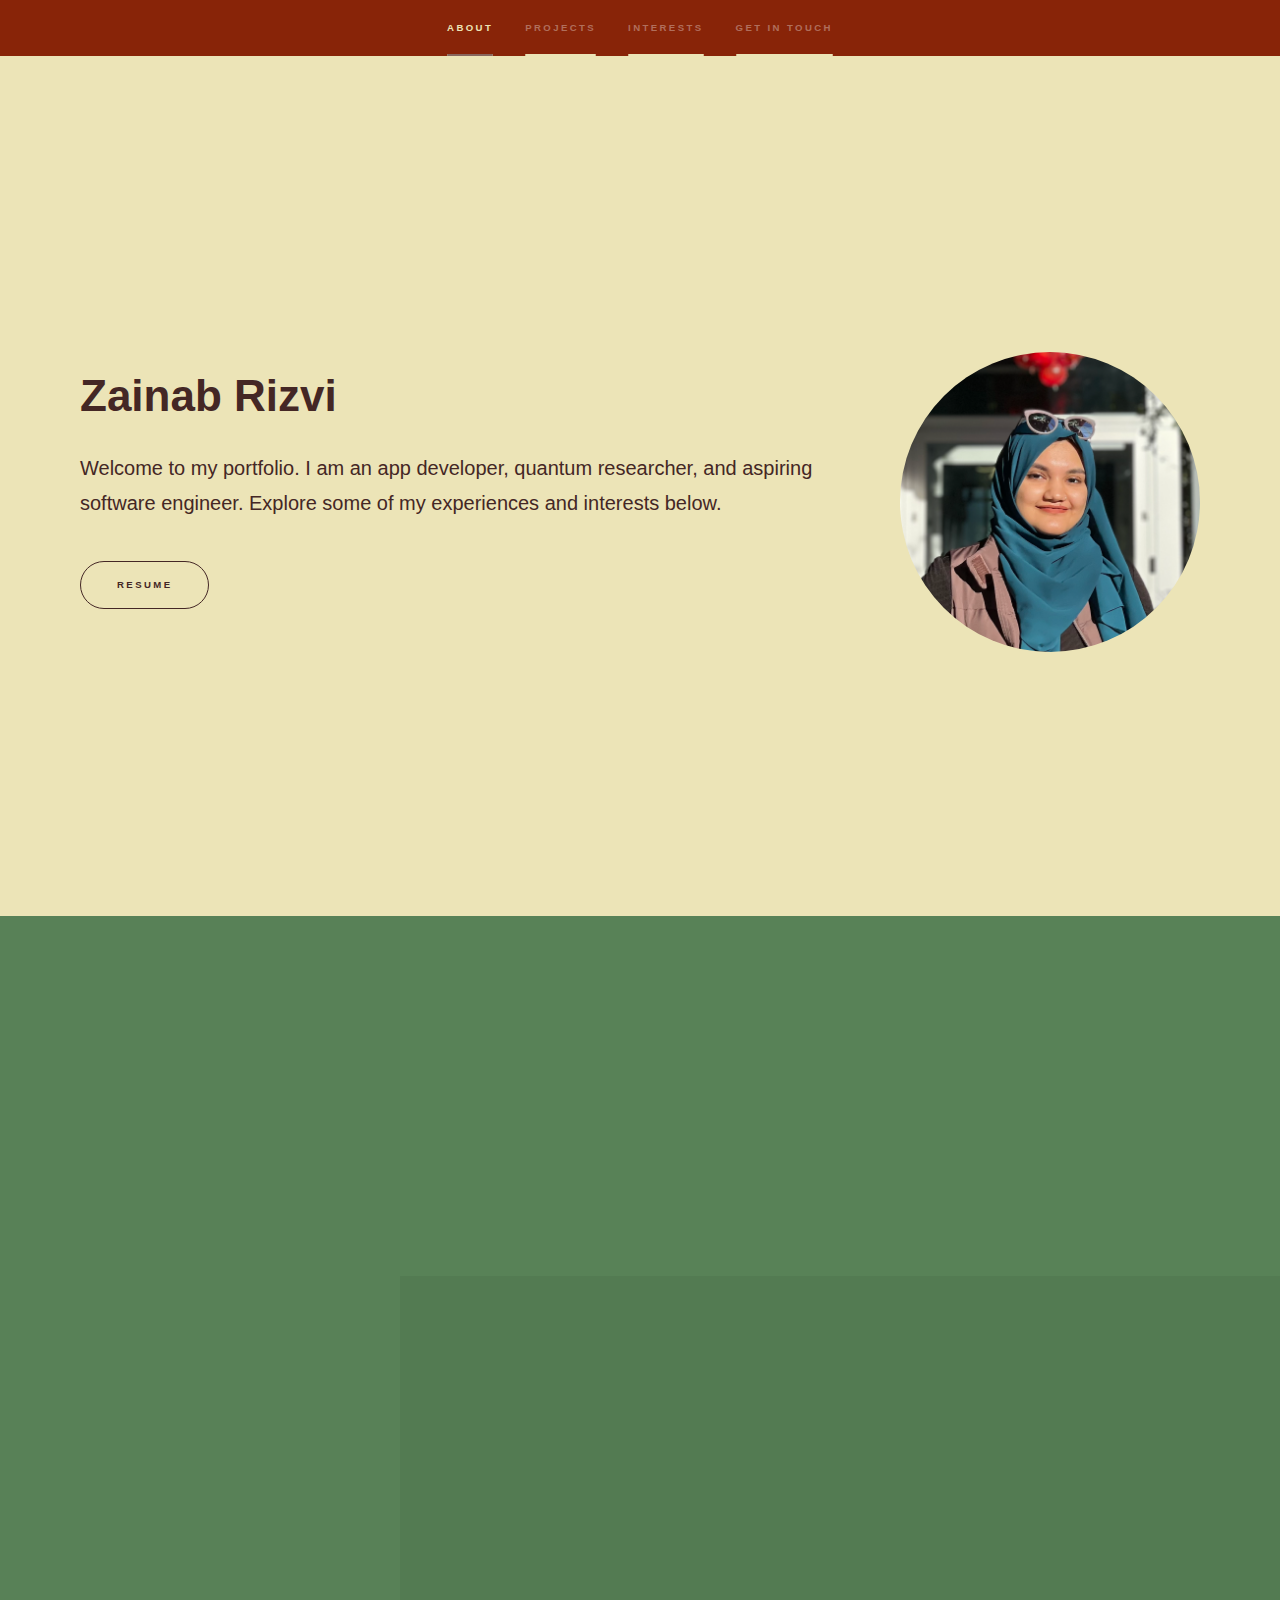
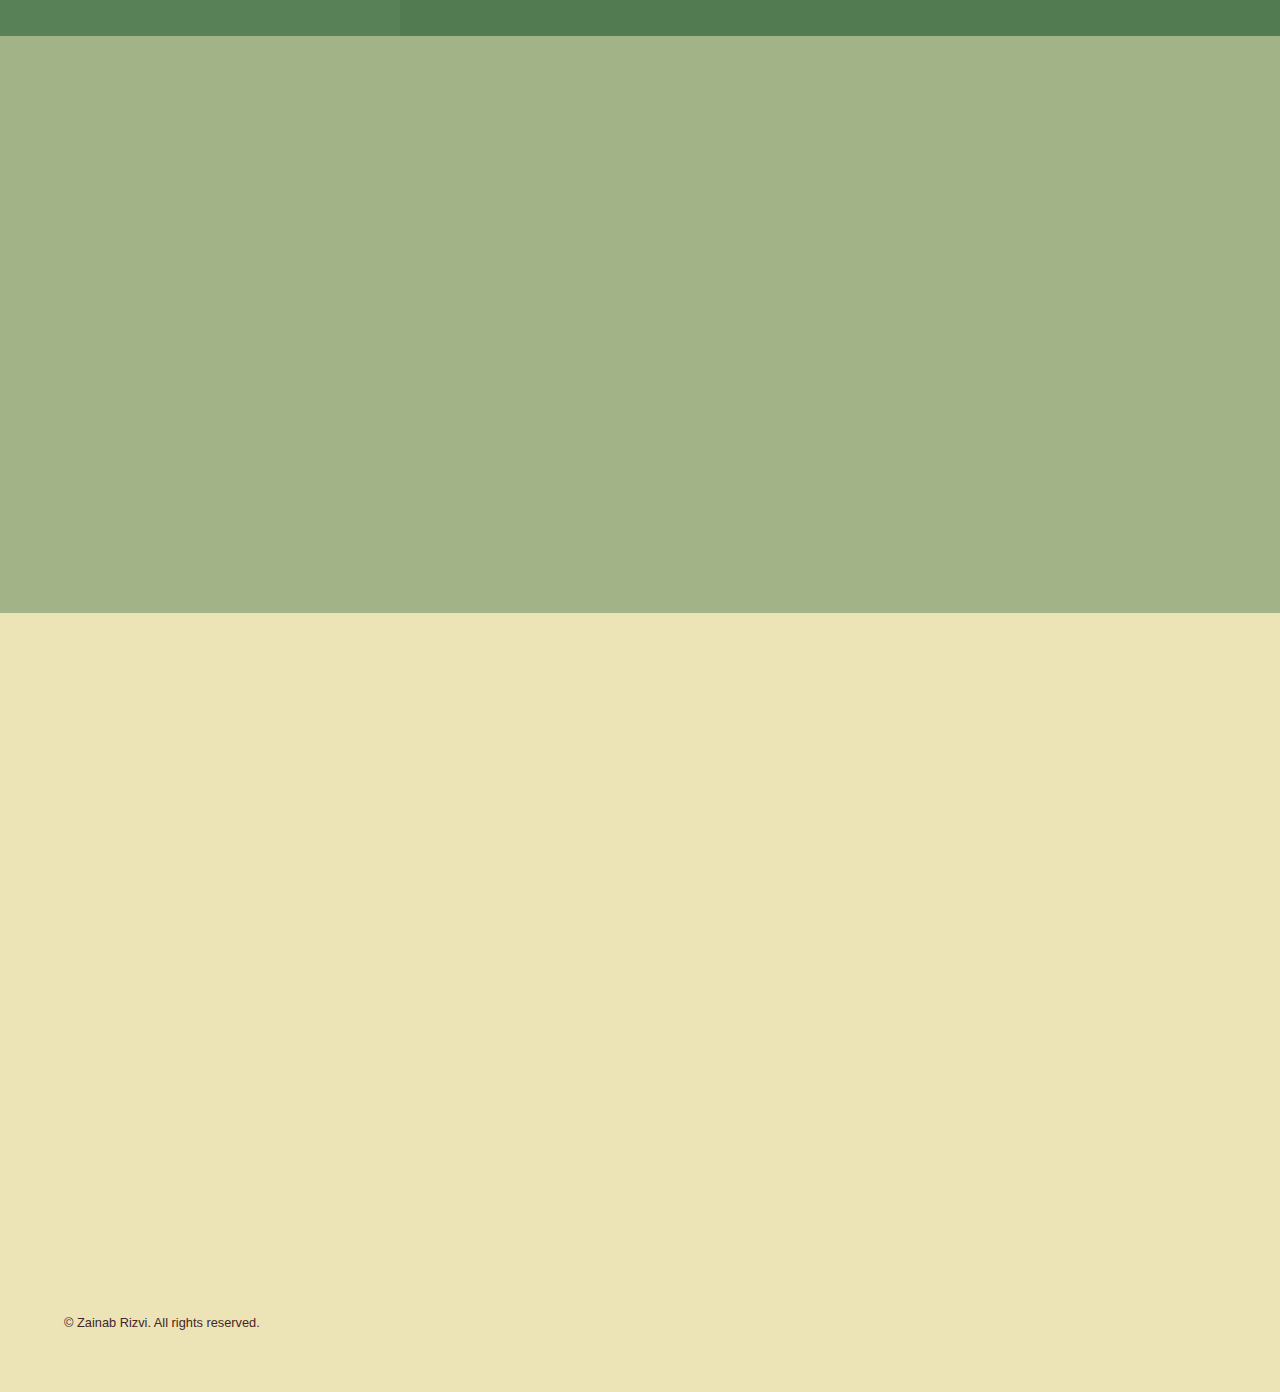
<file: index.html>
<!DOCTYPE HTML>
<!--
	Hyperspace by HTML5 UP
	html5up.net | @ajlkn
	Free for personal and commercial use under the CCA 3.0 license (html5up.net/license)
-->
<html>
	<head>
		<!-- Google tag (gtag.js) -->
		<script async src="https://www.googletagmanager.com/gtag/js?id=G-CRSTYR3XRK"></script>
		<script>
		window.dataLayer = window.dataLayer || [];
		function gtag(){dataLayer.push(arguments);}
		gtag('js', new Date());

		gtag('config', 'G-CRSTYR3XRK');
		</script>
		<title>Zainab Rizvi</title>
		<meta charset="utf-8" />
		<meta name="viewport" content="width=device-width, initial-scale=1, user-scalable=no" />
		<link rel="stylesheet" href="assets/css/main.css" />
		<noscript><link rel="stylesheet" href="assets/css/noscript.css" /></noscript>
	</head>
	<body class="is-preload">

		<!-- Sidebar -->
			<section id="sidebar">
				<div class="inner">
					<nav>
						<ul>
							<li><a href="#intro">About</a></li>
							<li><a href="#one">Projects</a></li>
							<li><a href="#two">Interests</a></li>
							<li><a href="#three">Get in touch</a></li>
						</ul>
					</nav>
				</div>
			</section>

		<!-- Wrapper -->
			<div id="wrapper">

				<!-- Intro -->
					<section id="intro" class="wrapper style1 fullscreen fade-up">
						<div class="intro-content">
							<div class="inner">
								<h1>Zainab Rizvi</h1>
								<p>Welcome to my portfolio. I am an app developer, quantum researcher, and aspiring software engineer. Explore some of my experiences and interests below.</p>
								<ul class="actions">
									<li><a href="https://docs.google.com/document/d/1e9xRQwtm-F5t8fBaakn2d0UIvw5o6EvVTqOl2KEB2-E/edit?usp=sharing" class="button">Resume</a></li>
								</ul>
							</div>
						<img src="images/profile_pic.png" alt="Zainab Rizvi" class="profile-image">
						</div>
					</section>

				<!-- One -->
					<section id="one" class="wrapper style2 spotlights">
						<section>
							<a href="#" class="image"><img src="images/plant-io-logo.png" alt="Zainab Rizvi" data-position="25% 25%" /></a>
							<div class="content">
								<div class="inner">
									<h2>iOS and Web Apps</h2>
									<p>Explore some of my projects including an garden tracking iOS app, and an inventory manager, and a multiplayer card game on the web.</p>
									<ul class="actions">
										<li><a href="projects.html" class="button">Learn more</a></li>
									</ul>
								</div>
							</div>
						</section>
						<!-- <section>
							<a href="#" class="image"><img src="images/loading.png" alt="Zainab Rizvi" data-position="25% 25%" /></a>
							<div class="content">
								<div class="inner">
									<h2>AI/ML Projects</h2>
									<p>Something awesome is in the works.</p>
									<ul class="actions">
										<li><a class="button">Coming soon</a></li>
									</ul>
								</div>
							</div>
						</section> -->
						<section>
							<a href="#" class="image"><img src="images/pic03.jpg" alt="Zainab Rizvi" data-position="25% 25%" /></a>
							<div class="content">
								<div class="inner">
									<h2>Quantum Computing Research</h2>
									<p>At <a href="https://rlab.engineering.ucdavis.edu/">R-Lab</a>, I got the chance to simulate algorithms on quantum hardware, present posters, contribute to a research paper, program a dualshock controller for a nanochip sample, and more!</p>
									<ul class="actions">
										<li><a href="https://rlab.engineering.ucdavis.edu/" class="button">Learn more</a></li>
									</ul>
								</div>
								
							</div>
						</section>
					</section>

				<!-- Two -->
					<section id="two" class="wrapper style3 fade-up">
						<div class="inner">
							<h2>Interests and Hobbies</h2>
							<div class="features">
								<section>
									<span class="icon solid major fa-pen"></span>
									<h3>Digital Art</h3>
									<p>Though I am not a professional, I like to draw and I'm always looking to improve my skills with Procreate</p>
								</section>
								<section>
									<span class="icon solid major fa-circle"></span>
									<h3>Pottery</h3>
									<p>I like wheel throwing when I have the chance to relax</p>
								</section>
								<section>
									<span class="icon solid major fa-book"></span>
									<h3>Journaling</h3>
									<p>I regularly use multiple journals to organize myself, save memories, or free-write</p>
								</section>
								<section>
									<span class="icon solid major fa-plane"></span>
									<h3>Traveling</h3>
									<p>Growing up as an international student, traveling has been a big part of my life</p>
								</section>
						</div>
						<!-- <div style="display: flex; flex-direction: row; align-items: center; justify-content: center;">
							<a href="interests.html" class="button">See more</a>
						</div> -->
					</section>

				<!-- Three -->
					<section id="three" class="wrapper style4 fade-up">
						<div class="inner">
							<h2>Get in touch</h2>
							<p>Feel free to contact me if you find anything here interesting and would like to chat.</p>
							<div class="split style1">
								<section>
									<form action="https://formsubmit.co/43bf7b6da299a09a48d77f54ec1163a8" method="POST">
										<div class="fields">
											<div class="field half">
												<label for="name">Name</label>
												<input type="text" name="name" id="name" />
											</div>
											<div class="field half">
												<label for="email">Email</label>
												<input type="text" name="email" id="email" />
											</div>
											<div class="field">
												<label for="message">Message</label>
												<textarea name="message" id="message" rows="5"></textarea>
											</div>
										</div>
										<button type="submit">Send Message</button>
									</form>
								</section>
								<section>
									<ul class="contact">
										<li>
											<h3>Socials</h3>
											<ul class="icons">
												<li><a href="https://www.github.com/szrizvi" class="icon brands fa-github"><span class="label">GitHub</span></a></li>
												<li><a href="https://www.linkedin.com/in/s-zainab-rizvi" class="icon brands fa-linkedin-in"><span class="label">LinkedIn</span></a></li>
											</ul>
										</li>
									</ul>
								</section>
							</div>
						</div>
					</section>

			</div>

		<!-- Footer -->
			<footer id="footer" class="wrapper style1-alt">
				<div class="inner">
					<ul class="menu">
						<li>&copy; Zainab Rizvi. All rights reserved.</li>
					</ul>
				</div>
			</footer>

		<!-- Scripts -->
			<script src="assets/js/jquery.min.js"></script>
			<script src="assets/js/jquery.scrollex.min.js"></script>
			<script src="assets/js/jquery.scrolly.min.js"></script>
			<script src="assets/js/browser.min.js"></script>
			<script src="assets/js/breakpoints.min.js"></script>
			<script src="assets/js/util.js"></script>
			<script src="assets/js/main.js"></script>

	</body>
</html>
</file>
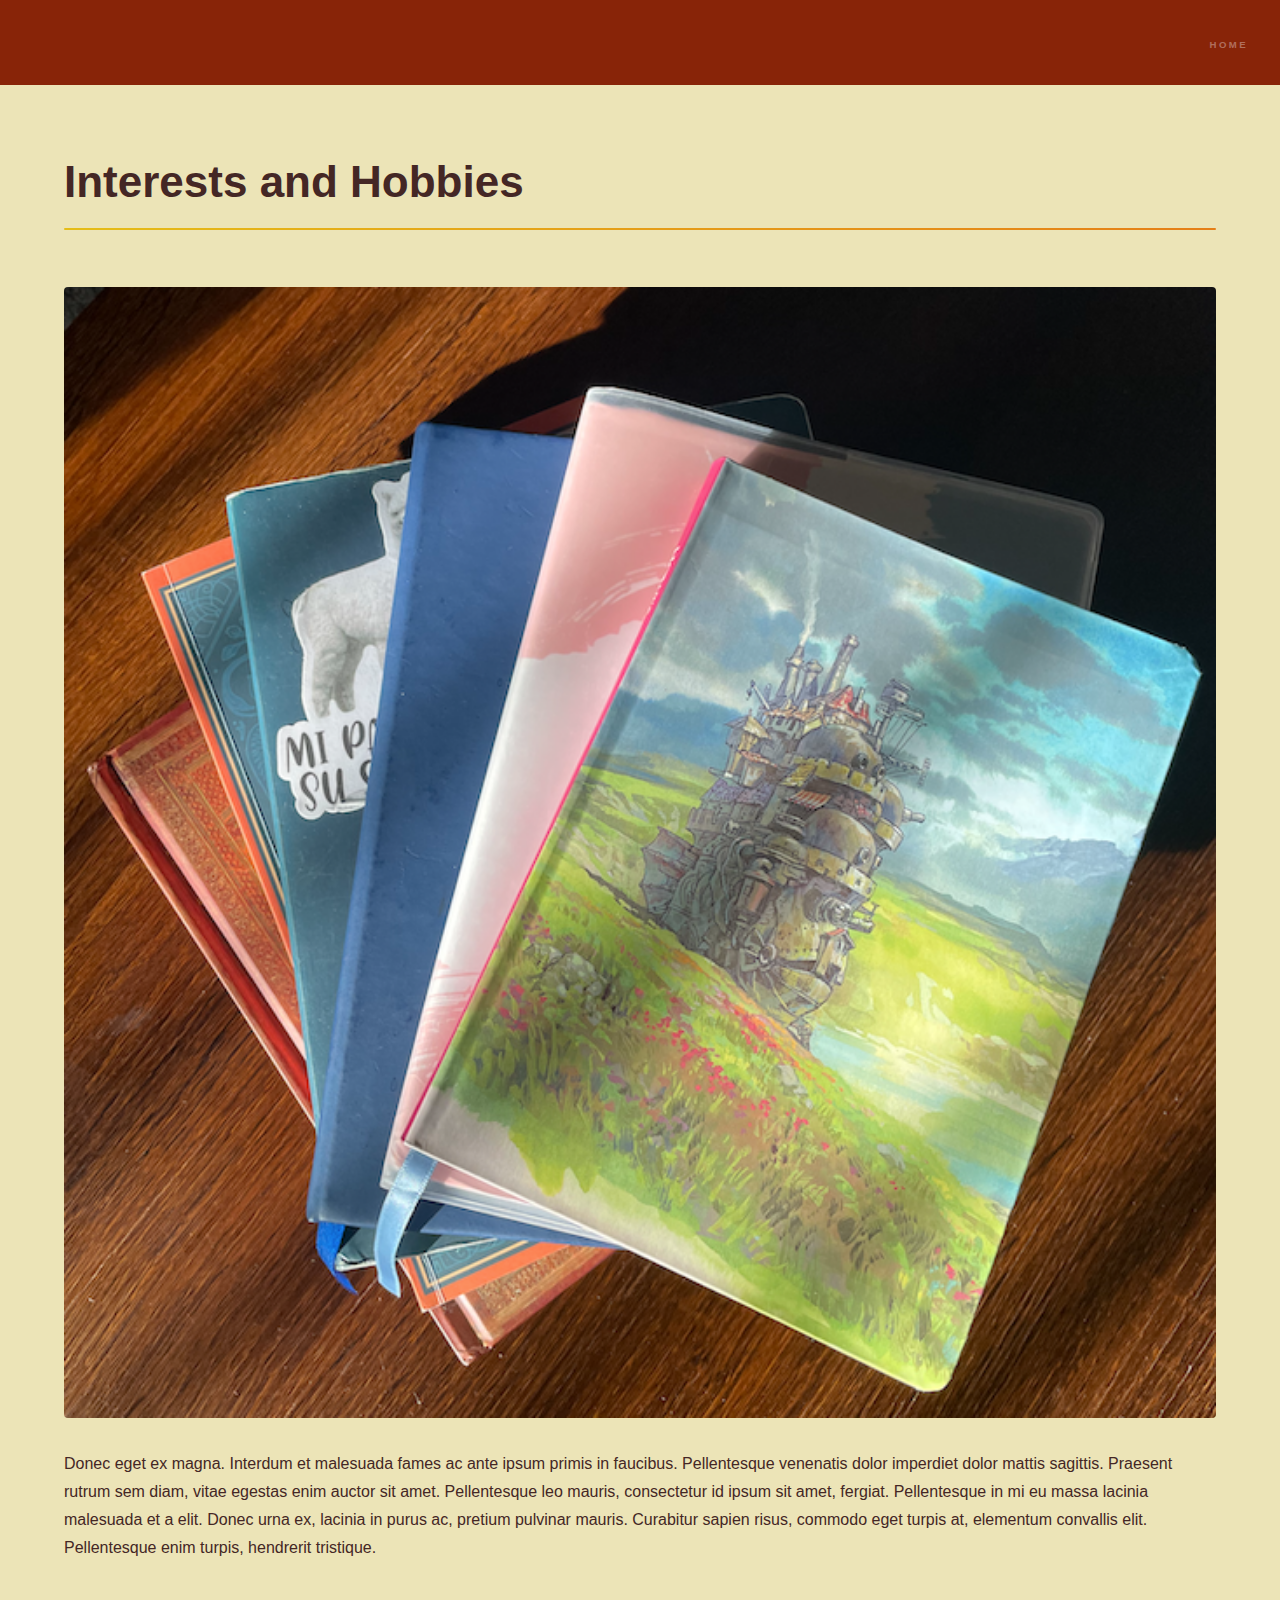
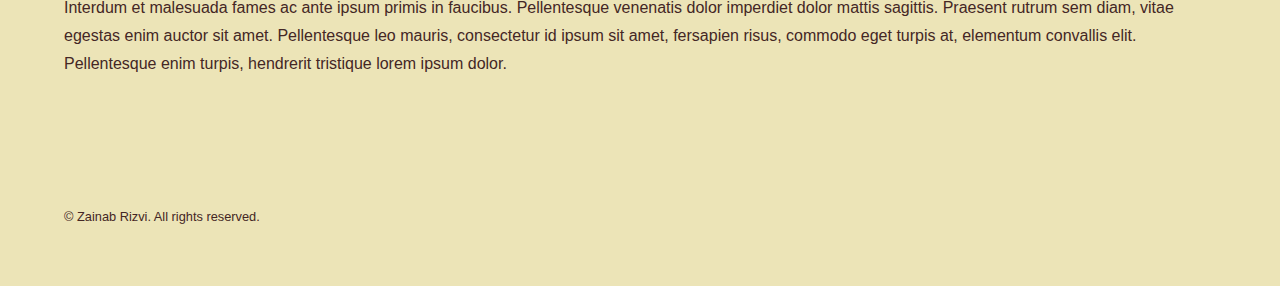
<file: interests.html>
<!DOCTYPE HTML>
<!--
	Hyperspace by HTML5 UP
	html5up.net | @ajlkn
	Free for personal and commercial use under the CCA 3.0 license (html5up.net/license)
-->
<html>
	<head>
		<!-- Google tag (gtag.js) -->
		<script async src="https://www.googletagmanager.com/gtag/js?id=G-CRSTYR3XRK"></script>
		<script>
		window.dataLayer = window.dataLayer || [];
		function gtag(){dataLayer.push(arguments);}
		gtag('js', new Date());
	
		gtag('config', 'G-CRSTYR3XRK');
		</script>
		<title>Interests and Hobbies</title>
		<meta charset="utf-8" />
		<meta name="viewport" content="width=device-width, initial-scale=1, user-scalable=no" />
		<link rel="stylesheet" href="assets/css/main.css" />
		<noscript><link rel="stylesheet" href="assets/css/noscript.css" /></noscript>
	</head>
	<body class="is-preload">

		<!-- Header -->
			<header id="header">
				<a href="index.html" class="title"></a>
				<nav>
					<ul>
						<li><a href="index.html">Home</a></li>
					</ul>
				</nav>
			</header>

		<!-- Wrapper -->
			<div id="wrapper">

				<!-- Main -->
					<section id="main" class="wrapper">
						<div class="inner">
							<h1 class="major">Interests and Hobbies</h1>
							<span class="image fit"><img src="images/journals.png" alt="" /></span>
							<p>Donec eget ex magna. Interdum et malesuada fames ac ante ipsum primis in faucibus. Pellentesque venenatis dolor imperdiet dolor mattis sagittis. Praesent rutrum sem diam, vitae egestas enim auctor sit amet. Pellentesque leo mauris, consectetur id ipsum sit amet, fergiat. Pellentesque in mi eu massa lacinia malesuada et a elit. Donec urna ex, lacinia in purus ac, pretium pulvinar mauris. Curabitur sapien risus, commodo eget turpis at, elementum convallis elit. Pellentesque enim turpis, hendrerit tristique.</p>
							<p>Interdum et malesuada fames ac ante ipsum primis in faucibus. Pellentesque venenatis dolor imperdiet dolor mattis sagittis. Praesent rutrum sem diam, vitae egestas enim auctor sit amet. Pellentesque leo mauris, consectetur id ipsum sit amet, fersapien risus, commodo eget turpis at, elementum convallis elit. Pellentesque enim turpis, hendrerit tristique lorem ipsum dolor.</p>
						</div>
					</section>

			</div>

		<!-- Footer -->
			<footer id="footer" class="wrapper alt">
				<div class="inner">
					<ul class="menu">
						<li>&copy; Zainab Rizvi. All rights reserved.</li><li>
					</ul>
				</div>
			</footer>

		<!-- Scripts -->
			<script src="assets/js/jquery.min.js"></script>
			<script src="assets/js/jquery.scrollex.min.js"></script>
			<script src="assets/js/jquery.scrolly.min.js"></script>
			<script src="assets/js/browser.min.js"></script>
			<script src="assets/js/breakpoints.min.js"></script>
			<script src="assets/js/util.js"></script>
			<script src="assets/js/main.js"></script>

	</body>
</html>
</file>
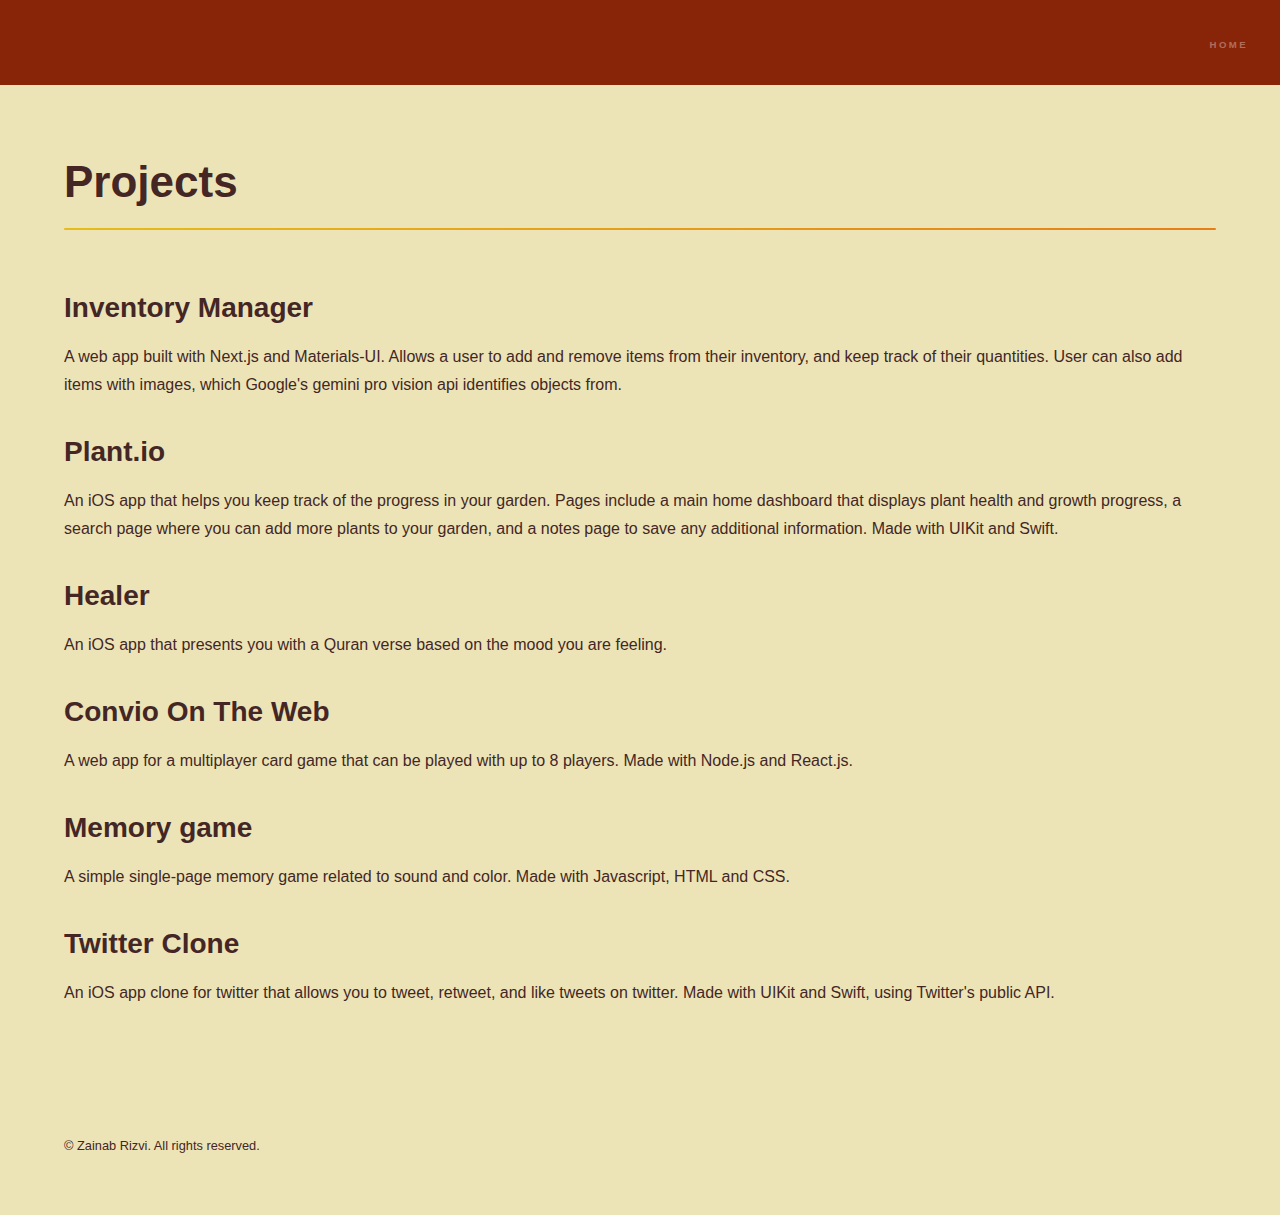
<file: projects.html>
<!DOCTYPE HTML>
<!--
	Hyperspace by HTML5 UP
	html5up.net | @ajlkn
	Free for personal and commercial use under the CCA 3.0 license (html5up.net/license)
-->
<html>
	<head>
		<!-- Google tag (gtag.js) -->
		<script async src="https://www.googletagmanager.com/gtag/js?id=G-CRSTYR3XRK"></script>
		<script>
		window.dataLayer = window.dataLayer || [];
		function gtag(){dataLayer.push(arguments);}
		gtag('js', new Date());
	
		gtag('config', 'G-CRSTYR3XRK');
		</script>
		<title>Projects</title>
		<meta charset="utf-8" />
		<meta name="viewport" content="width=device-width, initial-scale=1, user-scalable=no" />
		<link rel="stylesheet" href="assets/css/main.css" />
		<noscript><link rel="stylesheet" href="assets/css/noscript.css" /></noscript>
	</head>
	<body class="is-preload">

		<!-- Header -->
			<header id="header">
				<nav>
					<ul>
						<li><a href="index.html">Home</a></li>
					</ul>
				</nav>
			</header>

		<!-- Wrapper -->
			<div id="wrapper">

				<!-- Main -->
					<section id="main" class="wrapper fade-up">
						<div class="inner">
							<h1 class="major">Projects</h1>
							<div class="content">
								<a></a><h2>Inventory Manager</h2>
								<p>A web app built with Next.js and Materials-UI. Allows a user to add and remove items from their inventory, and keep track of their quantities. User can also add items with images, which Google's gemini pro vision api identifies objects from.</p>
								<h2>Plant.io</h2>
								<p>An iOS app that helps you keep track of the progress in your garden. Pages include a main home dashboard that displays plant health and growth progress, a search page where you can add more plants to your garden, and a notes page to save any additional information. Made with UIKit and Swift.</p>
								<h2>Healer</h2>
								<p>An iOS app that presents you with a Quran verse based on the mood you are feeling.</p>
								<h2>Convio On The Web</h2>
								<p>A web app for a multiplayer card game that can be played with up to 8 players. Made with Node.js and React.js.</p>
								<a href="https://github.com/szrizvi/Epic-Memory-Game"><h2>Memory game</h2></a>
								<p>A simple single-page memory game related to sound and color. Made with Javascript, HTML and CSS.</p>
								<a href="https://github.com/szrizvi/Twitter-Clone"><h2>Twitter Clone</h2></a>
								<p>An iOS app clone for twitter that allows you to tweet, retweet, and like tweets on twitter. Made with UIKit and Swift, using Twitter's public API.</p>
							</div>
						</div>
					</section>

			</div>

		<!-- Footer -->
			<footer id="footer" class="wrapper alt">
				<div class="inner">
					<ul class="menu">
						<li>&copy; Zainab Rizvi. All rights reserved.</li>
					</ul>
				</div>
			</footer>

		<!-- Scripts -->
			<script src="assets/js/jquery.min.js"></script>
			<script src="assets/js/jquery.scrollex.min.js"></script>
			<script src="assets/js/jquery.scrolly.min.js"></script>
			<script src="assets/js/browser.min.js"></script>
			<script src="assets/js/breakpoints.min.js"></script>
			<script src="assets/js/util.js"></script>
			<script src="assets/js/main.js"></script>

	</body>
</html>
</file>
<file: assets/css/noscript.css>
/*
	Hyperspace by HTML5 UP
	html5up.net | @ajlkn
	Free for personal and commercial use under the CCA 3.0 license (html5up.net/license)
*/

/* Spotlights */

	.spotlights > section > .image:before {
		opacity: 0 !important;
	}

	.spotlights > section > .content > .inner {
		-moz-transform: none !important;
		-webkit-transform: none !important;
		-ms-transform: none !important;
		transform: none !important;
		opacity: 1 !important;
	}

/* Wrapper */

	.wrapper > .inner {
		opacity: 1 !important;
		-moz-transform: none !important;
		-webkit-transform: none !important;
		-ms-transform: none !important;
		transform: none !important;
	}

/* Sidebar */

	#sidebar > .inner {
		opacity: 1 !important;
	}

	#sidebar nav > ul > li {
		-moz-transform: none !important;
		-webkit-transform: none !important;
		-ms-transform: none !important;
		transform: none !important;
		opacity: 1 !important;
	}
</file>
<file: assets/css/main.css>
@import url(fontawesome-all.min.css);

/*
	Hyperspace by HTML5 UP
	html5up.net | @ajlkn
	Free for personal and commercial use under the CCA 3.0 license (html5up.net/license)
*/

html, body, div, span, applet, object,
iframe, h1, h2, h3, h4, h5, h6, p, blockquote,
pre, a, abbr, acronym, address, big, cite,
code, del, dfn, em, img, ins, kbd, q, s, samp,
small, strike, strong, sub, sup, tt, var, b,
u, i, center, dl, dt, dd, ol, ul, li, fieldset,
form, label, legend, table, caption, tbody,
tfoot, thead, tr, th, td, article, aside,
canvas, details, embed, figure, figcaption,
footer, header, hgroup, menu, nav, output, ruby,
section, summary, time, mark, audio, video {
	margin: 0;
	padding: 0;
	border: 0;
	font-size: 100%;
	font: inherit;
	vertical-align: baseline;}

article, aside, details, figcaption, figure,
footer, header, hgroup, menu, nav, section {
	display: block;}

body {
	line-height: 1;
}

ol, ul {
	list-style: none;
}

blockquote, q {
	quotes: none;
}

	blockquote:before, blockquote:after, q:before, q:after {
		content: '';
		content: none;
	}

table {
	border-collapse: collapse;
	border-spacing: 0;
}

body {
	-webkit-text-size-adjust: none;
}

mark {
	background-color: transparent;
	color: inherit;
}

input::-moz-focus-inner {
	border: 0;
	padding: 0;
}

input, select, textarea {
	-moz-appearance: none;
	-webkit-appearance: none;
	-ms-appearance: none;
	appearance: none;
}

/* Basic */

	@-ms-viewport {
		width: device-width;
	}

	body {
		-ms-overflow-style: scrollbar;
	}

	@media screen and (max-width: 480px) {

		html, body {
			min-width: 320px;
		}

	}

	html {
		box-sizing: border-box;
	}

	*, *:before, *:after {
		box-sizing: inherit;
	}

	body {
		background: #ece4b7;
	}

		body.is-preload *, body.is-preload *:before, body.is-preload *:after {
			-moz-animation: none !important;
			-webkit-animation: none !important;
			-ms-animation: none !important;
			animation: none !important;
			-moz-transition: none !important;
			-webkit-transition: none !important;
			-ms-transition: none !important;
			transition: none !important;
		}

/* Type */

	body, input, select, textarea {
		color: #442725;
		font-family:'Segoe UI', Tahoma, Geneva, Verdana, sans-serif;
		font-size: 16.5pt;
		font-weight: normal;
		line-height: 1.75;
	}

		@media screen and (max-width: 1680px) {

			body, input, select, textarea {
				font-size: 13pt;
			}

		}

		@media screen and (max-width: 1280px) {

			body, input, select, textarea {
				font-size: 12pt;
			}

		}

		@media screen and (max-width: 360px) {

			body, input, select, textarea {
				font-size: 11pt;
			}

		}

	a {
		-moz-transition: color 0.2s ease, border-bottom-color 0.2s ease;
		-webkit-transition: color 0.2s ease, border-bottom-color 0.2s ease;
		-ms-transition: color 0.2s ease, border-bottom-color 0.2s ease;
		transition: color 0.2s ease, border-bottom-color 0.2s ease;
		border-bottom: dotted 1px #442725;
		color: inherit;
		text-decoration: none;
	}

		a:hover {
			border-bottom-color: transparent;
			color: #d7cfa6;
		}

	strong, b {
		color: #ffffff;
		font-weight: bold;
	}

	em, i {
		font-style: italic;
	}

	p {
		margin: 0 0 2em 0;
	}

	h1, h2, h3, h4, h5, h6 {
		color: #442725;
		font-weight: bold;
		line-height: 1.5;
		margin: 0 0 0.5em 0;
	}

		h1 a, h2 a, h3 a, h4 a, h5 a, h6 a {
			color: inherit;
			text-decoration: none;
		}

	h1 {
		font-size: 2.75em;
	}

		h1.major {
			margin: 0 0 1.3em 0;
			position: relative;
			padding-bottom: 0.35em;
		}

			h1.major:after {
				background-image: -moz-linear-gradient(to right, #e5bd18, #e57f18);
				background-image: -webkit-linear-gradient(to right, #e5bd18, #e57f18);
				background-image: -ms-linear-gradient(to right, #e5bd18, #e57f18);
				background-image: linear-gradient(to right, #e5bd18, #e57f18);
				-moz-transition: max-width 0.2s ease;
				-webkit-transition: max-width 0.2s ease;
				-ms-transition: max-width 0.2s ease;
				transition: max-width 0.2s ease;
				border-radius: 0.2em;
				bottom: 0;
				content: '';
				height: 0.05em;
				position: absolute;
				right: 0;
				width: 100%;
			}

	h2 {
		font-size: 1.75em;
	}

	h3 {
		font-size: 1.1em;
	}

	h4 {
		font-size: 1em;
	}

	h5 {
		font-size: 0.8em;
	}

	h6 {
		font-size: 0.6em;
	}

	@media screen and (max-width: 736px) {

		h1 {
			font-size: 2em;
		}

		h2 {
			font-size: 1.25em;
		}

		h3 {
			font-size: 1em;
		}

		h4 {
			font-size: 0.8em;
		}

		h5 {
			font-size: 0.6em;
		}

		h6 {
			font-size: 0.6em;
		}

	}

	sub {
		font-size: 0.8em;
		position: relative;
		top: 0.5em;
	}

	sup {
		font-size: 0.8em;
		position: relative;
		top: -0.5em;
	}

	blockquote {
		border-left: solid 4px rgba(255, 255, 255, 0.15);
		font-style: italic;
		margin: 0 0 2em 0;
		padding: 0.5em 0 0.5em 2em;
	}

	code {
		background: rgba(255, 255, 255, 0.05);
		border-radius: 0.25em;
		border: solid 1px rgba(255, 255, 255, 0.15);
		font-family: "Courier New", monospace;
		font-size: 0.9em;
		margin: 0 0.25em;
		padding: 0.25em 0.65em;
	}

	pre {
		-webkit-overflow-scrolling: touch;
		font-family: "Courier New", monospace;
		font-size: 0.9em;
		margin: 0 0 2em 0;
	}

		pre code {
			display: block;
			line-height: 1.75em;
			padding: 1em 1.5em;
			overflow-x: auto;
		}

	hr {
		border: 0;
		border-bottom: solid 1px rgba(255, 255, 255, 0.15);
		margin: 2em 0;
	}

		hr.major {
			margin: 3em 0;
		}

	.align-left {
		text-align: left;
	}

	.align-center {
		text-align: center;
	}

	.align-right {
		text-align: right;
	}

/* Row */

	.row {
		display: flex;
		flex-wrap: wrap;
		box-sizing: border-box;
		align-items: stretch;
	}

		.row > * {
			box-sizing: border-box;
		}

		.row.gtr-uniform > * > :last-child {
			margin-bottom: 0;
		}

		.row.aln-left {
			justify-content: flex-start;
		}

		.row.aln-center {
			justify-content: center;
		}

		.row.aln-right {
			justify-content: flex-end;
		}

		.row.aln-top {
			align-items: flex-start;
		}

		.row.aln-middle {
			align-items: center;
		}

		.row.aln-bottom {
			align-items: flex-end;
		}

		.row > .imp {
			order: -1;
		}

		.row > .col-1 {
			width: 8.33333%;
		}

		.row > .off-1 {
			margin-left: 8.33333%;
		}

		.row > .col-2 {
			width: 16.66667%;
		}

		.row > .off-2 {
			margin-left: 16.66667%;
		}

		.row > .col-3 {
			width: 25%;
		}

		.row > .off-3 {
			margin-left: 25%;
		}

		.row > .col-4 {
			width: 33.33333%;
		}

		.row > .off-4 {
			margin-left: 33.33333%;
		}

		.row > .col-5 {
			width: 41.66667%;
		}

		.row > .off-5 {
			margin-left: 41.66667%;
		}

		.row > .col-6 {
			width: 50%;
		}

		.row > .off-6 {
			margin-left: 50%;
		}

		.row > .col-7 {
			width: 58.33333%;
		}

		.row > .off-7 {
			margin-left: 58.33333%;
		}

		.row > .col-8 {
			width: 66.66667%;
		}

		.row > .off-8 {
			margin-left: 66.66667%;
		}

		.row > .col-9 {
			width: 75%;
		}

		.row > .off-9 {
			margin-left: 75%;
		}

		.row > .col-10 {
			width: 83.33333%;
		}

		.row > .off-10 {
			margin-left: 83.33333%;
		}

		.row > .col-11 {
			width: 91.66667%;
		}

		.row > .off-11 {
			margin-left: 91.66667%;
		}

		.row > .col-12 {
			width: 100%;
		}

		.row > .off-12 {
			margin-left: 100%;
		}

		.row.gtr-0 {
			margin-top: 0;
			margin-left: 0em;
		}

			.row.gtr-0 > * {
				padding: 0 0 0 0em;
			}

			.row.gtr-0.gtr-uniform {
				margin-top: 0em;
			}

				.row.gtr-0.gtr-uniform > * {
					padding-top: 0em;
				}

		.row.gtr-25 {
			margin-top: 0;
			margin-left: -0.375em;
		}

			.row.gtr-25 > * {
				padding: 0 0 0 0.375em;
			}

			.row.gtr-25.gtr-uniform {
				margin-top: -0.375em;
			}

				.row.gtr-25.gtr-uniform > * {
					padding-top: 0.375em;
				}

		.row.gtr-50 {
			margin-top: 0;
			margin-left: -0.75em;
		}

			.row.gtr-50 > * {
				padding: 0 0 0 0.75em;
			}

			.row.gtr-50.gtr-uniform {
				margin-top: -0.75em;
			}

				.row.gtr-50.gtr-uniform > * {
					padding-top: 0.75em;
				}

		.row {
			margin-top: 0;
			margin-left: -1.5em;
		}

			.row > * {
				padding: 0 0 0 1.5em;
			}

			.row.gtr-uniform {
				margin-top: -1.5em;
			}

				.row.gtr-uniform > * {
					padding-top: 1.5em;
				}

		.row.gtr-150 {
			margin-top: 0;
			margin-left: -2.25em;
		}

			.row.gtr-150 > * {
				padding: 0 0 0 2.25em;
			}

			.row.gtr-150.gtr-uniform {
				margin-top: -2.25em;
			}

				.row.gtr-150.gtr-uniform > * {
					padding-top: 2.25em;
				}

		.row.gtr-200 {
			margin-top: 0;
			margin-left: -3em;
		}

			.row.gtr-200 > * {
				padding: 0 0 0 3em;
			}

			.row.gtr-200.gtr-uniform {
				margin-top: -3em;
			}

				.row.gtr-200.gtr-uniform > * {
					padding-top: 3em;
				}

		@media screen and (max-width: 1680px) {

			.row {
				display: flex;
				flex-wrap: wrap;
				box-sizing: border-box;
				align-items: stretch;
			}

				.row > * {
					box-sizing: border-box;
				}

				.row.gtr-uniform > * > :last-child {
					margin-bottom: 0;
				}

				.row.aln-left {
					justify-content: flex-start;
				}

				.row.aln-center {
					justify-content: center;
				}

				.row.aln-right {
					justify-content: flex-end;
				}

				.row.aln-top {
					align-items: flex-start;
				}

				.row.aln-middle {
					align-items: center;
				}

				.row.aln-bottom {
					align-items: flex-end;
				}

				.row > .imp-xlarge {
					order: -1;
				}

				.row > .col-1-xlarge {
					width: 8.33333%;
				}

				.row > .off-1-xlarge {
					margin-left: 8.33333%;
				}

				.row > .col-2-xlarge {
					width: 16.66667%;
				}

				.row > .off-2-xlarge {
					margin-left: 16.66667%;
				}

				.row > .col-3-xlarge {
					width: 25%;
				}

				.row > .off-3-xlarge {
					margin-left: 25%;
				}

				.row > .col-4-xlarge {
					width: 33.33333%;
				}

				.row > .off-4-xlarge {
					margin-left: 33.33333%;
				}

				.row > .col-5-xlarge {
					width: 41.66667%;
				}

				.row > .off-5-xlarge {
					margin-left: 41.66667%;
				}

				.row > .col-6-xlarge {
					width: 50%;
				}

				.row > .off-6-xlarge {
					margin-left: 50%;
				}

				.row > .col-7-xlarge {
					width: 58.33333%;
				}

				.row > .off-7-xlarge {
					margin-left: 58.33333%;
				}

				.row > .col-8-xlarge {
					width: 66.66667%;
				}

				.row > .off-8-xlarge {
					margin-left: 66.66667%;
				}

				.row > .col-9-xlarge {
					width: 75%;
				}

				.row > .off-9-xlarge {
					margin-left: 75%;
				}

				.row > .col-10-xlarge {
					width: 83.33333%;
				}

				.row > .off-10-xlarge {
					margin-left: 83.33333%;
				}

				.row > .col-11-xlarge {
					width: 91.66667%;
				}

				.row > .off-11-xlarge {
					margin-left: 91.66667%;
				}

				.row > .col-12-xlarge {
					width: 100%;
				}

				.row > .off-12-xlarge {
					margin-left: 100%;
				}

				.row.gtr-0 {
					margin-top: 0;
					margin-left: 0em;
				}

					.row.gtr-0 > * {
						padding: 0 0 0 0em;
					}

					.row.gtr-0.gtr-uniform {
						margin-top: 0em;
					}

						.row.gtr-0.gtr-uniform > * {
							padding-top: 0em;
						}

				.row.gtr-25 {
					margin-top: 0;
					margin-left: -0.375em;
				}

					.row.gtr-25 > * {
						padding: 0 0 0 0.375em;
					}

					.row.gtr-25.gtr-uniform {
						margin-top: -0.375em;
					}

						.row.gtr-25.gtr-uniform > * {
							padding-top: 0.375em;
						}

				.row.gtr-50 {
					margin-top: 0;
					margin-left: -0.75em;
				}

					.row.gtr-50 > * {
						padding: 0 0 0 0.75em;
					}

					.row.gtr-50.gtr-uniform {
						margin-top: -0.75em;
					}

						.row.gtr-50.gtr-uniform > * {
							padding-top: 0.75em;
						}

				.row {
					margin-top: 0;
					margin-left: -1.5em;
				}

					.row > * {
						padding: 0 0 0 1.5em;
					}

					.row.gtr-uniform {
						margin-top: -1.5em;
					}

						.row.gtr-uniform > * {
							padding-top: 1.5em;
						}

				.row.gtr-150 {
					margin-top: 0;
					margin-left: -2.25em;
				}

					.row.gtr-150 > * {
						padding: 0 0 0 2.25em;
					}

					.row.gtr-150.gtr-uniform {
						margin-top: -2.25em;
					}

						.row.gtr-150.gtr-uniform > * {
							padding-top: 2.25em;
						}

				.row.gtr-200 {
					margin-top: 0;
					margin-left: -3em;
				}

					.row.gtr-200 > * {
						padding: 0 0 0 3em;
					}

					.row.gtr-200.gtr-uniform {
						margin-top: -3em;
					}

						.row.gtr-200.gtr-uniform > * {
							padding-top: 3em;
						}

		}

		@media screen and (max-width: 1280px) {

			.row {
				display: flex;
				flex-wrap: wrap;
				box-sizing: border-box;
				align-items: stretch;
			}

				.row > * {
					box-sizing: border-box;
				}

				.row.gtr-uniform > * > :last-child {
					margin-bottom: 0;
				}

				.row.aln-left {
					justify-content: flex-start;
				}

				.row.aln-center {
					justify-content: center;
				}

				.row.aln-right {
					justify-content: flex-end;
				}

				.row.aln-top {
					align-items: flex-start;
				}

				.row.aln-middle {
					align-items: center;
				}

				.row.aln-bottom {
					align-items: flex-end;
				}

				.row > .imp-large {
					order: -1;
				}

				.row > .col-1-large {
					width: 8.33333%;
				}

				.row > .off-1-large {
					margin-left: 8.33333%;
				}

				.row > .col-2-large {
					width: 16.66667%;
				}

				.row > .off-2-large {
					margin-left: 16.66667%;
				}

				.row > .col-3-large {
					width: 25%;
				}

				.row > .off-3-large {
					margin-left: 25%;
				}

				.row > .col-4-large {
					width: 33.33333%;
				}

				.row > .off-4-large {
					margin-left: 33.33333%;
				}

				.row > .col-5-large {
					width: 41.66667%;
				}

				.row > .off-5-large {
					margin-left: 41.66667%;
				}

				.row > .col-6-large {
					width: 50%;
				}

				.row > .off-6-large {
					margin-left: 50%;
				}

				.row > .col-7-large {
					width: 58.33333%;
				}

				.row > .off-7-large {
					margin-left: 58.33333%;
				}

				.row > .col-8-large {
					width: 66.66667%;
				}

				.row > .off-8-large {
					margin-left: 66.66667%;
				}

				.row > .col-9-large {
					width: 75%;
				}

				.row > .off-9-large {
					margin-left: 75%;
				}

				.row > .col-10-large {
					width: 83.33333%;
				}

				.row > .off-10-large {
					margin-left: 83.33333%;
				}

				.row > .col-11-large {
					width: 91.66667%;
				}

				.row > .off-11-large {
					margin-left: 91.66667%;
				}

				.row > .col-12-large {
					width: 100%;
				}

				.row > .off-12-large {
					margin-left: 100%;
				}

				.row.gtr-0 {
					margin-top: 0;
					margin-left: 0em;
				}

					.row.gtr-0 > * {
						padding: 0 0 0 0em;
					}

					.row.gtr-0.gtr-uniform {
						margin-top: 0em;
					}

						.row.gtr-0.gtr-uniform > * {
							padding-top: 0em;
						}

				.row.gtr-25 {
					margin-top: 0;
					margin-left: -0.375em;
				}

					.row.gtr-25 > * {
						padding: 0 0 0 0.375em;
					}

					.row.gtr-25.gtr-uniform {
						margin-top: -0.375em;
					}

						.row.gtr-25.gtr-uniform > * {
							padding-top: 0.375em;
						}

				.row.gtr-50 {
					margin-top: 0;
					margin-left: -0.75em;
				}

					.row.gtr-50 > * {
						padding: 0 0 0 0.75em;
					}

					.row.gtr-50.gtr-uniform {
						margin-top: -0.75em;
					}

						.row.gtr-50.gtr-uniform > * {
							padding-top: 0.75em;
						}

				.row {
					margin-top: 0;
					margin-left: -1.5em;
				}

					.row > * {
						padding: 0 0 0 1.5em;
					}

					.row.gtr-uniform {
						margin-top: -1.5em;
					}

						.row.gtr-uniform > * {
							padding-top: 1.5em;
						}

				.row.gtr-150 {
					margin-top: 0;
					margin-left: -2.25em;
				}

					.row.gtr-150 > * {
						padding: 0 0 0 2.25em;
					}

					.row.gtr-150.gtr-uniform {
						margin-top: -2.25em;
					}

						.row.gtr-150.gtr-uniform > * {
							padding-top: 2.25em;
						}

				.row.gtr-200 {
					margin-top: 0;
					margin-left: -3em;
				}

					.row.gtr-200 > * {
						padding: 0 0 0 3em;
					}

					.row.gtr-200.gtr-uniform {
						margin-top: -3em;
					}

						.row.gtr-200.gtr-uniform > * {
							padding-top: 3em;
						}

		}

		@media screen and (max-width: 980px) {

			.row {
				display: flex;
				flex-wrap: wrap;
				box-sizing: border-box;
				align-items: stretch;
			}

				.row > * {
					box-sizing: border-box;
				}

				.row.gtr-uniform > * > :last-child {
					margin-bottom: 0;
				}

				.row.aln-left {
					justify-content: flex-start;
				}

				.row.aln-center {
					justify-content: center;
				}

				.row.aln-right {
					justify-content: flex-end;
				}

				.row.aln-top {
					align-items: flex-start;
				}

				.row.aln-middle {
					align-items: center;
				}

				.row.aln-bottom {
					align-items: flex-end;
				}

				.row > .imp-medium {
					order: -1;
				}

				.row > .col-1-medium {
					width: 8.33333%;
				}

				.row > .off-1-medium {
					margin-left: 8.33333%;
				}

				.row > .col-2-medium {
					width: 16.66667%;
				}

				.row > .off-2-medium {
					margin-left: 16.66667%;
				}

				.row > .col-3-medium {
					width: 25%;
				}

				.row > .off-3-medium {
					margin-left: 25%;
				}

				.row > .col-4-medium {
					width: 33.33333%;
				}

				.row > .off-4-medium {
					margin-left: 33.33333%;
				}

				.row > .col-5-medium {
					width: 41.66667%;
				}

				.row > .off-5-medium {
					margin-left: 41.66667%;
				}

				.row > .col-6-medium {
					width: 50%;
				}

				.row > .off-6-medium {
					margin-left: 50%;
				}

				.row > .col-7-medium {
					width: 58.33333%;
				}

				.row > .off-7-medium {
					margin-left: 58.33333%;
				}

				.row > .col-8-medium {
					width: 66.66667%;
				}

				.row > .off-8-medium {
					margin-left: 66.66667%;
				}

				.row > .col-9-medium {
					width: 75%;
				}

				.row > .off-9-medium {
					margin-left: 75%;
				}

				.row > .col-10-medium {
					width: 83.33333%;
				}

				.row > .off-10-medium {
					margin-left: 83.33333%;
				}

				.row > .col-11-medium {
					width: 91.66667%;
				}

				.row > .off-11-medium {
					margin-left: 91.66667%;
				}

				.row > .col-12-medium {
					width: 100%;
				}

				.row > .off-12-medium {
					margin-left: 100%;
				}

				.row.gtr-0 {
					margin-top: 0;
					margin-left: 0em;
				}

					.row.gtr-0 > * {
						padding: 0 0 0 0em;
					}

					.row.gtr-0.gtr-uniform {
						margin-top: 0em;
					}

						.row.gtr-0.gtr-uniform > * {
							padding-top: 0em;
						}

				.row.gtr-25 {
					margin-top: 0;
					margin-left: -0.375em;
				}

					.row.gtr-25 > * {
						padding: 0 0 0 0.375em;
					}

					.row.gtr-25.gtr-uniform {
						margin-top: -0.375em;
					}

						.row.gtr-25.gtr-uniform > * {
							padding-top: 0.375em;
						}

				.row.gtr-50 {
					margin-top: 0;
					margin-left: -0.75em;
				}

					.row.gtr-50 > * {
						padding: 0 0 0 0.75em;
					}

					.row.gtr-50.gtr-uniform {
						margin-top: -0.75em;
					}

						.row.gtr-50.gtr-uniform > * {
							padding-top: 0.75em;
						}

				.row {
					margin-top: 0;
					margin-left: -1.5em;
				}

					.row > * {
						padding: 0 0 0 1.5em;
					}

					.row.gtr-uniform {
						margin-top: -1.5em;
					}

						.row.gtr-uniform > * {
							padding-top: 1.5em;
						}

				.row.gtr-150 {
					margin-top: 0;
					margin-left: -2.25em;
				}

					.row.gtr-150 > * {
						padding: 0 0 0 2.25em;
					}

					.row.gtr-150.gtr-uniform {
						margin-top: -2.25em;
					}

						.row.gtr-150.gtr-uniform > * {
							padding-top: 2.25em;
						}

				.row.gtr-200 {
					margin-top: 0;
					margin-left: -3em;
				}

					.row.gtr-200 > * {
						padding: 0 0 0 3em;
					}

					.row.gtr-200.gtr-uniform {
						margin-top: -3em;
					}

						.row.gtr-200.gtr-uniform > * {
							padding-top: 3em;
						}

		}

		@media screen and (max-width: 736px) {

			.row {
				display: flex;
				flex-wrap: wrap;
				box-sizing: border-box;
				align-items: stretch;
			}

				.row > * {
					box-sizing: border-box;
				}

				.row.gtr-uniform > * > :last-child {
					margin-bottom: 0;
				}

				.row.aln-left {
					justify-content: flex-start;
				}

				.row.aln-center {
					justify-content: center;
				}

				.row.aln-right {
					justify-content: flex-end;
				}

				.row.aln-top {
					align-items: flex-start;
				}

				.row.aln-middle {
					align-items: center;
				}

				.row.aln-bottom {
					align-items: flex-end;
				}

				.row > .imp-small {
					order: -1;
				}

				.row > .col-1-small {
					width: 8.33333%;
				}

				.row > .off-1-small {
					margin-left: 8.33333%;
				}

				.row > .col-2-small {
					width: 16.66667%;
				}

				.row > .off-2-small {
					margin-left: 16.66667%;
				}

				.row > .col-3-small {
					width: 25%;
				}

				.row > .off-3-small {
					margin-left: 25%;
				}

				.row > .col-4-small {
					width: 33.33333%;
				}

				.row > .off-4-small {
					margin-left: 33.33333%;
				}

				.row > .col-5-small {
					width: 41.66667%;
				}

				.row > .off-5-small {
					margin-left: 41.66667%;
				}

				.row > .col-6-small {
					width: 50%;
				}

				.row > .off-6-small {
					margin-left: 50%;
				}

				.row > .col-7-small {
					width: 58.33333%;
				}

				.row > .off-7-small {
					margin-left: 58.33333%;
				}

				.row > .col-8-small {
					width: 66.66667%;
				}

				.row > .off-8-small {
					margin-left: 66.66667%;
				}

				.row > .col-9-small {
					width: 75%;
				}

				.row > .off-9-small {
					margin-left: 75%;
				}

				.row > .col-10-small {
					width: 83.33333%;
				}

				.row > .off-10-small {
					margin-left: 83.33333%;
				}

				.row > .col-11-small {
					width: 91.66667%;
				}

				.row > .off-11-small {
					margin-left: 91.66667%;
				}

				.row > .col-12-small {
					width: 100%;
				}

				.row > .off-12-small {
					margin-left: 100%;
				}

				.row.gtr-0 {
					margin-top: 0;
					margin-left: 0em;
				}

					.row.gtr-0 > * {
						padding: 0 0 0 0em;
					}

					.row.gtr-0.gtr-uniform {
						margin-top: 0em;
					}

						.row.gtr-0.gtr-uniform > * {
							padding-top: 0em;
						}

				.row.gtr-25 {
					margin-top: 0;
					margin-left: -0.375em;
				}

					.row.gtr-25 > * {
						padding: 0 0 0 0.375em;
					}

					.row.gtr-25.gtr-uniform {
						margin-top: -0.375em;
					}

						.row.gtr-25.gtr-uniform > * {
							padding-top: 0.375em;
						}

				.row.gtr-50 {
					margin-top: 0;
					margin-left: -0.75em;
				}

					.row.gtr-50 > * {
						padding: 0 0 0 0.75em;
					}

					.row.gtr-50.gtr-uniform {
						margin-top: -0.75em;
					}

						.row.gtr-50.gtr-uniform > * {
							padding-top: 0.75em;
						}

				.row {
					margin-top: 0;
					margin-left: -1.5em;
				}

					.row > * {
						padding: 0 0 0 1.5em;
					}

					.row.gtr-uniform {
						margin-top: -1.5em;
					}

						.row.gtr-uniform > * {
							padding-top: 1.5em;
						}

				.row.gtr-150 {
					margin-top: 0;
					margin-left: -2.25em;
				}

					.row.gtr-150 > * {
						padding: 0 0 0 2.25em;
					}

					.row.gtr-150.gtr-uniform {
						margin-top: -2.25em;
					}

						.row.gtr-150.gtr-uniform > * {
							padding-top: 2.25em;
						}

				.row.gtr-200 {
					margin-top: 0;
					margin-left: -3em;
				}

					.row.gtr-200 > * {
						padding: 0 0 0 3em;
					}

					.row.gtr-200.gtr-uniform {
						margin-top: -3em;
					}

						.row.gtr-200.gtr-uniform > * {
							padding-top: 3em;
						}

		}

		@media screen and (max-width: 480px) {

			.row {
				display: flex;
				flex-wrap: wrap;
				box-sizing: border-box;
				align-items: stretch;
			}

				.row > * {
					box-sizing: border-box;
				}

				.row.gtr-uniform > * > :last-child {
					margin-bottom: 0;
				}

				.row.aln-left {
					justify-content: flex-start;
				}

				.row.aln-center {
					justify-content: center;
				}

				.row.aln-right {
					justify-content: flex-end;
				}

				.row.aln-top {
					align-items: flex-start;
				}

				.row.aln-middle {
					align-items: center;
				}

				.row.aln-bottom {
					align-items: flex-end;
				}

				.row > .imp-xsmall {
					order: -1;
				}

				.row > .col-1-xsmall {
					width: 8.33333%;
				}

				.row > .off-1-xsmall {
					margin-left: 8.33333%;
				}

				.row > .col-2-xsmall {
					width: 16.66667%;
				}

				.row > .off-2-xsmall {
					margin-left: 16.66667%;
				}

				.row > .col-3-xsmall {
					width: 25%;
				}

				.row > .off-3-xsmall {
					margin-left: 25%;
				}

				.row > .col-4-xsmall {
					width: 33.33333%;
				}

				.row > .off-4-xsmall {
					margin-left: 33.33333%;
				}

				.row > .col-5-xsmall {
					width: 41.66667%;
				}

				.row > .off-5-xsmall {
					margin-left: 41.66667%;
				}

				.row > .col-6-xsmall {
					width: 50%;
				}

				.row > .off-6-xsmall {
					margin-left: 50%;
				}

				.row > .col-7-xsmall {
					width: 58.33333%;
				}

				.row > .off-7-xsmall {
					margin-left: 58.33333%;
				}

				.row > .col-8-xsmall {
					width: 66.66667%;
				}

				.row > .off-8-xsmall {
					margin-left: 66.66667%;
				}

				.row > .col-9-xsmall {
					width: 75%;
				}

				.row > .off-9-xsmall {
					margin-left: 75%;
				}

				.row > .col-10-xsmall {
					width: 83.33333%;
				}

				.row > .off-10-xsmall {
					margin-left: 83.33333%;
				}

				.row > .col-11-xsmall {
					width: 91.66667%;
				}

				.row > .off-11-xsmall {
					margin-left: 91.66667%;
				}

				.row > .col-12-xsmall {
					width: 100%;
				}

				.row > .off-12-xsmall {
					margin-left: 100%;
				}

				.row.gtr-0 {
					margin-top: 0;
					margin-left: 0em;
				}

					.row.gtr-0 > * {
						padding: 0 0 0 0em;
					}

					.row.gtr-0.gtr-uniform {
						margin-top: 0em;
					}

						.row.gtr-0.gtr-uniform > * {
							padding-top: 0em;
						}

				.row.gtr-25 {
					margin-top: 0;
					margin-left: -0.375em;
				}

					.row.gtr-25 > * {
						padding: 0 0 0 0.375em;
					}

					.row.gtr-25.gtr-uniform {
						margin-top: -0.375em;
					}

						.row.gtr-25.gtr-uniform > * {
							padding-top: 0.375em;
						}

				.row.gtr-50 {
					margin-top: 0;
					margin-left: -0.75em;
				}

					.row.gtr-50 > * {
						padding: 0 0 0 0.75em;
					}

					.row.gtr-50.gtr-uniform {
						margin-top: -0.75em;
					}

						.row.gtr-50.gtr-uniform > * {
							padding-top: 0.75em;
						}

				.row {
					margin-top: 0;
					margin-left: -1.5em;
				}

					.row > * {
						padding: 0 0 0 1.5em;
					}

					.row.gtr-uniform {
						margin-top: -1.5em;
					}

						.row.gtr-uniform > * {
							padding-top: 1.5em;
						}

				.row.gtr-150 {
					margin-top: 0;
					margin-left: -2.25em;
				}

					.row.gtr-150 > * {
						padding: 0 0 0 2.25em;
					}

					.row.gtr-150.gtr-uniform {
						margin-top: -2.25em;
					}

						.row.gtr-150.gtr-uniform > * {
							padding-top: 2.25em;
						}

				.row.gtr-200 {
					margin-top: 0;
					margin-left: -3em;
				}

					.row.gtr-200 > * {
						padding: 0 0 0 3em;
					}

					.row.gtr-200.gtr-uniform {
						margin-top: -3em;
					}

						.row.gtr-200.gtr-uniform > * {
							padding-top: 3em;
						}

		}

/* Box */

	.box {
		border-radius: 0.25em;
		border: solid 1px rgba(255, 255, 255, 0.15);
		margin-bottom: 2em;
		padding: 1.5em;
	}

		.box > :last-child,
		.box > :last-child > :last-child,
		.box > :last-child > :last-child > :last-child {
			margin-bottom: 0;
		}

		.box.alt {
			border: 0;
			border-radius: 0;
			padding: 0;
		}

/* Button */

	input[type="submit"],
	input[type="reset"],
	input[type="button"],
	button,
	.button {
		-moz-appearance: none;
		-webkit-appearance: none;
		-ms-appearance: none;
		appearance: none;
		-moz-transition: border-color 0.2s ease;
		-webkit-transition: border-color 0.2s ease;
		-ms-transition: border-color 0.2s ease;
		transition: border-color 0.2s ease;
		background-color: transparent;
		border: solid 1px !important;
		border-color: #442725 !important;
		border-radius: 3em;
		color: #442725 !important;
		cursor: pointer;
		display: inline-block;
		font-size: 0.6em;
		font-weight: bold;
		height: calc(4.75em + 2px);
		letter-spacing: 0.25em;
		line-height: 4.75em;
		outline: 0;
		padding: 0 3.75em;
		position: relative;
		text-align: center;
		text-decoration: none;
		text-transform: uppercase;
		white-space: nowrap;
	}

		input[type="submit"]:after,
		input[type="reset"]:after,
		input[type="button"]:after,
		button:after,
		.button:after {
			-moz-transform: scale(0.25);
			-webkit-transform: scale(0.25);
			-ms-transform: scale(0.25);
			transform: scale(0.25);
			pointer-events: none;
			-moz-transition: opacity 0.2s ease, -moz-transform 0.2s ease;
			-webkit-transition: opacity 0.2s ease, -webkit-transform 0.2s ease;
			-ms-transition: opacity 0.2s ease, -ms-transform 0.2s ease;
			transition: opacity 0.2s ease, transform 0.2s ease;
			background: #442725;
			border-radius: 3em;
			content: '';
			height: 100%;
			left: 0;
			opacity: 0;
			position: absolute;
			top: 0;
			width: 100%;
		}

		input[type="submit"].icon:before,
		input[type="reset"].icon:before,
		input[type="button"].icon:before,
		button.icon:before,
		.button.icon:before {
			margin-right: 0.75em;
		}

		input[type="submit"].fit,
		input[type="reset"].fit,
		input[type="button"].fit,
		button.fit,
		.button.fit {
			width: 100%;
		}

		input[type="submit"].small,
		input[type="reset"].small,
		input[type="button"].small,
		button.small,
		.button.small {
			font-size: 0.4em;
		}

		input[type="submit"].large,
		input[type="reset"].large,
		input[type="button"].large,
		button.large,
		.button.large {
			font-size: 0.8em;
		}

		input[type="submit"].primary,
		input[type="reset"].primary,
		input[type="button"].primary,
		button.primary,
		.button.primary {
			background-color: #442725;
			color: #312450 !important;
		}

			input[type="submit"].primary:after,
			input[type="reset"].primary:after,
			input[type="button"].primary:after,
			button.primary:after,
			.button.primary:after {
				display: none;
			}

		input[type="submit"].disabled, input[type="submit"]:disabled,
		input[type="reset"].disabled,
		input[type="reset"]:disabled,
		input[type="button"].disabled,
		input[type="button"]:disabled,
		button.disabled,
		button:disabled,
		.button.disabled,
		.button:disabled {
			cursor: default;
			opacity: 0.5;
			pointer-events: none;
		}

		input[type="submit"]:hover,
		input[type="reset"]:hover,
		input[type="button"]:hover,
		button:hover,
		.button:hover {
			border-color: #88665d !important;
		}

			input[type="submit"]:hover:after,
			input[type="reset"]:hover:after,
			input[type="button"]:hover:after,
			button:hover:after,
			.button:hover:after {
				opacity: 0.05;
				-moz-transform: scale(1);
				-webkit-transform: scale(1);
				-ms-transform: scale(1);
				transform: scale(1);
			}

			input[type="submit"]:hover:active,
			input[type="reset"]:hover:active,
			input[type="button"]:hover:active,
			button:hover:active,
			.button:hover:active {
				border-color: #88665d !important;
			}

				input[type="submit"]:hover:active:after,
				input[type="reset"]:hover:active:after,
				input[type="button"]:hover:active:after,
				button:hover:active:after,
				.button:hover:active:after {
					opacity: 0.1;
				}

/* Features */

	.features {
		display: -moz-flex;
		display: -webkit-flex;
		display: -ms-flex;
		display: flex;
		-moz-flex-wrap: wrap;
		-webkit-flex-wrap: wrap;
		-ms-flex-wrap: wrap;
		flex-wrap: wrap;
		border-radius: 0.25em;
		border: solid 1px #442725;
		background: rgba(255, 255, 255, 0.05);
		margin: 0 0 2em 0;
	}

		.features section {
			padding: 3.5em 3em 1em 7em ;
			width: 50%;
			border-top: solid 1px #442725;
			position: relative;
		}

			.features section:nth-child(-n + 2) {
				border-top-width: 0;
			}

			.features section:nth-child(2n) {
				border-left: solid 1px #442725;
			}

			.features section .icon {
				-moz-transition: opacity 0.5s ease, -moz-transform 0.5s ease;
				-webkit-transition: opacity 0.5s ease, -webkit-transform 0.5s ease;
				-ms-transition: opacity 0.5s ease, -ms-transform 0.5s ease;
				transition: opacity 0.5s ease, transform 0.5s ease;
				-moz-transition-delay: 1s;
				-webkit-transition-delay: 1s;
				-ms-transition-delay: 1s;
				transition-delay: 1s;
				-moz-transform: scale(1);
				-webkit-transform: scale(1);
				-ms-transform: scale(1);
				transform: scale(1);
				position: absolute;
				left: 3em;
				top: 3em;
				opacity: 1;
			}

			.features section:nth-child(1) .icon {
				-moz-transition-delay: 0.15s;
				-webkit-transition-delay: 0.15s;
				-ms-transition-delay: 0.15s;
				transition-delay: 0.15s;
			}

			.features section:nth-child(2) .icon {
				-moz-transition-delay: 0.3s;
				-webkit-transition-delay: 0.3s;
				-ms-transition-delay: 0.3s;
				transition-delay: 0.3s;
			}

			.features section:nth-child(3) .icon {
				-moz-transition-delay: 0.45s;
				-webkit-transition-delay: 0.45s;
				-ms-transition-delay: 0.45s;
				transition-delay: 0.45s;
			}

			.features section:nth-child(4) .icon {
				-moz-transition-delay: 0.6s;
				-webkit-transition-delay: 0.6s;
				-ms-transition-delay: 0.6s;
				transition-delay: 0.6s;
			}

			.features section:nth-child(5) .icon {
				-moz-transition-delay: 0.75s;
				-webkit-transition-delay: 0.75s;
				-ms-transition-delay: 0.75s;
				transition-delay: 0.75s;
			}

			.features section:nth-child(6) .icon {
				-moz-transition-delay: 0.9s;
				-webkit-transition-delay: 0.9s;
				-ms-transition-delay: 0.9s;
				transition-delay: 0.9s;
			}

			.features section:nth-child(7) .icon {
				-moz-transition-delay: 1.05s;
				-webkit-transition-delay: 1.05s;
				-ms-transition-delay: 1.05s;
				transition-delay: 1.05s;
			}

			.features section:nth-child(8) .icon {
				-moz-transition-delay: 1.2s;
				-webkit-transition-delay: 1.2s;
				-ms-transition-delay: 1.2s;
				transition-delay: 1.2s;
			}

			.features section:nth-child(9) .icon {
				-moz-transition-delay: 1.35s;
				-webkit-transition-delay: 1.35s;
				-ms-transition-delay: 1.35s;
				transition-delay: 1.35s;
			}

			.features section:nth-child(10) .icon {
				-moz-transition-delay: 1.5s;
				-webkit-transition-delay: 1.5s;
				-ms-transition-delay: 1.5s;
				transition-delay: 1.5s;
			}

			.features section:nth-child(11) .icon {
				-moz-transition-delay: 1.65s;
				-webkit-transition-delay: 1.65s;
				-ms-transition-delay: 1.65s;
				transition-delay: 1.65s;
			}

			.features section:nth-child(12) .icon {
				-moz-transition-delay: 1.8s;
				-webkit-transition-delay: 1.8s;
				-ms-transition-delay: 1.8s;
				transition-delay: 1.8s;
			}

			.features section:nth-child(13) .icon {
				-moz-transition-delay: 1.95s;
				-webkit-transition-delay: 1.95s;
				-ms-transition-delay: 1.95s;
				transition-delay: 1.95s;
			}

			.features section:nth-child(14) .icon {
				-moz-transition-delay: 2.1s;
				-webkit-transition-delay: 2.1s;
				-ms-transition-delay: 2.1s;
				transition-delay: 2.1s;
			}

			.features section:nth-child(15) .icon {
				-moz-transition-delay: 2.25s;
				-webkit-transition-delay: 2.25s;
				-ms-transition-delay: 2.25s;
				transition-delay: 2.25s;
			}

			.features section:nth-child(16) .icon {
				-moz-transition-delay: 2.4s;
				-webkit-transition-delay: 2.4s;
				-ms-transition-delay: 2.4s;
				transition-delay: 2.4s;
			}

			.features section:nth-child(17) .icon {
				-moz-transition-delay: 2.55s;
				-webkit-transition-delay: 2.55s;
				-ms-transition-delay: 2.55s;
				transition-delay: 2.55s;
			}

			.features section:nth-child(18) .icon {
				-moz-transition-delay: 2.7s;
				-webkit-transition-delay: 2.7s;
				-ms-transition-delay: 2.7s;
				transition-delay: 2.7s;
			}

			.features section:nth-child(19) .icon {
				-moz-transition-delay: 2.85s;
				-webkit-transition-delay: 2.85s;
				-ms-transition-delay: 2.85s;
				transition-delay: 2.85s;
			}

			.features section:nth-child(20) .icon {
				-moz-transition-delay: 3s;
				-webkit-transition-delay: 3s;
				-ms-transition-delay: 3s;
				transition-delay: 3s;
			}

		.features.inactive section .icon {
			-moz-transform: scale(0.5);
			-webkit-transform: scale(0.5);
			-ms-transform: scale(0.5);
			transform: scale(0.5);
			opacity: 0;
		}

		@media screen and (max-width: 980px) {

			.features {
				display: block;
			}

				.features section {
					border-top-width: 1px !important;
					border-left-width: 0 !important;
					width: 100%;
				}

					.features section:first-child {
						border-top-width: 0 !important;
					}

		}

		@media screen and (max-width: 736px) {

			.features section {
				padding: 2.5em 1.5em 0.1em 5.5em ;
			}

				.features section .icon {
					left: 1.5em;
					top: 2em;
				}

		}

		@media screen and (max-width: 480px) {

			.features section {
				padding: 2em 1.5em 0.1em 1.5em ;
			}

				.features section .icon {
					left: 0;
					position: relative;
					top: 0;
				}

		}

/* Form */

	form {
		margin: 0 0 2em 0;
	}

		form > :last-child {
			margin-bottom: 0;
		}

		form > .fields {
			display: -moz-flex;
			display: -webkit-flex;
			display: -ms-flex;
			display: flex;
			-moz-flex-wrap: wrap;
			-webkit-flex-wrap: wrap;
			-ms-flex-wrap: wrap;
			flex-wrap: wrap;
			width: calc(100% + 3em);
			margin: -1.5em 0 2em -1.5em;
		}

			form > .fields > .field {
				-moz-flex-grow: 0;
				-webkit-flex-grow: 0;
				-ms-flex-grow: 0;
				flex-grow: 0;
				-moz-flex-shrink: 0;
				-webkit-flex-shrink: 0;
				-ms-flex-shrink: 0;
				flex-shrink: 0;
				padding: 1.5em 0 0 1.5em;
				width: calc(100% - 1.5em);
			}

				form > .fields > .field.half {
					width: calc(50% - 0.75em);
				}

				form > .fields > .field.third {
					width: calc(100%/3 - 0.5em);
				}

				form > .fields > .field.quarter {
					width: calc(25% - 0.375em);
				}

		@media screen and (max-width: 480px) {

			form > .fields {
				width: calc(100% + 3em);
				margin: -1.5em 0 2em -1.5em;
			}

				form > .fields > .field {
					padding: 1.5em 0 0 1.5em;
					width: calc(100% - 1.5em);
				}

					form > .fields > .field.half {
						width: calc(100% - 1.5em);
					}

					form > .fields > .field.third {
						width: calc(100% - 1.5em);
					}

					form > .fields > .field.quarter {
						width: calc(100% - 1.5em);
					}

		}

	label {
		color: #442725;
		font-weight: bold;
		line-height: 1.5;
		margin: 0 0 0.7em 0;
		display: block;
		font-size: 1.1em;
	}

	input[type="text"],
	input[type="password"],
	input[type="email"],
	input[type="tel"],
	select,
	textarea {
		-moz-appearance: none;
		-webkit-appearance: none;
		-ms-appearance: none;
		appearance: none;
		background: rgba(255, 255, 255, 0.05);
		border-radius: 0.25em;
		border: none;
		border: solid 1px #442725;
		color: inherit;
		display: block;
		outline: 0;
		padding: 0 1em;
		text-decoration: none;
		width: 100%;
	}

		input[type="text"]:invalid,
		input[type="password"]:invalid,
		input[type="email"]:invalid,
		input[type="tel"]:invalid,
		select:invalid,
		textarea:invalid {
			box-shadow: none;
		}

		input[type="text"]:focus,
		input[type="password"]:focus,
		input[type="email"]:focus,
		input[type="tel"]:focus,
		select:focus,
		textarea:focus {
			border-color: #ffffff;
			box-shadow: 0 0 0 1px #ffffff;
		}

	select {
		background-image: url("data:image/svg+xml;charset=utf8,%3Csvg xmlns='http://www.w3.org/2000/svg' width='40' height='40' preserveAspectRatio='none' viewBox='0 0 40 40'%3E%3Cpath d='M9.4,12.3l10.4,10.4l10.4-10.4c0.2-0.2,0.5-0.4,0.9-0.4c0.3,0,0.6,0.1,0.9,0.4l3.3,3.3c0.2,0.2,0.4,0.5,0.4,0.9 c0,0.4-0.1,0.6-0.4,0.9L20.7,31.9c-0.2,0.2-0.5,0.4-0.9,0.4c-0.3,0-0.6-0.1-0.9-0.4L4.3,17.3c-0.2-0.2-0.4-0.5-0.4-0.9 c0-0.4,0.1-0.6,0.4-0.9l3.3-3.3c0.2-0.2,0.5-0.4,0.9-0.4S9.1,12.1,9.4,12.3z' fill='rgba(255, 255, 255, 0.15)' /%3E%3C/svg%3E");
		background-size: 1.25rem;
		background-repeat: no-repeat;
		background-position: calc(100% - 1rem) center;
		height: 2.75em;
		padding-right: 2.75em;
		text-overflow: ellipsis;
	}

		select option {
			color: #ffffff;
			background: #312450;
		}

		select:focus::-ms-value {
			background-color: transparent;
		}

		select::-ms-expand {
			display: none;
		}

	input[type="text"],
	input[type="password"],
	input[type="email"],
	select {
		height: 2.75em;
	}

	textarea {
		padding: 0.75em 1em;
	}

		body.is-ie textarea {
			min-height: 10em;
		}

	input[type="checkbox"],
	input[type="radio"] {
		-moz-appearance: none;
		-webkit-appearance: none;
		-ms-appearance: none;
		appearance: none;
		display: block;
		float: left;
		margin-right: -2em;
		opacity: 0;
		width: 1em;
		z-index: -1;
	}

		input[type="checkbox"] + label,
		input[type="radio"] + label {
			text-decoration: none;
			color: rgba(255, 255, 255, 0.55);
			cursor: pointer;
			display: inline-block;
			font-size: 1em;
			font-weight: normal;
			padding-left: 2.4em;
			padding-right: 0.75em;
			position: relative;
		}

			input[type="checkbox"] + label:before,
			input[type="radio"] + label:before {
				-moz-osx-font-smoothing: grayscale;
				-webkit-font-smoothing: antialiased;
				display: inline-block;
				font-style: normal;
				font-variant: normal;
				text-rendering: auto;
				line-height: 1;
				text-transform: none !important;
				font-family: 'Font Awesome 5 Free';
				font-weight: 900;
			}

			input[type="checkbox"] + label:before,
			input[type="radio"] + label:before {
				background: rgba(255, 255, 255, 0.05);
				border-radius: 0.25em;
				border: solid 1px rgba(255, 255, 255, 0.15);
				content: '';
				display: inline-block;
				font-size: 0.8em;
				height: 2.0625em;
				left: 0;
				line-height: 2.0625em;
				position: absolute;
				text-align: center;
				top: 0;
				width: 2.0625em;
			}

		input[type="checkbox"]:checked + label:before,
		input[type="radio"]:checked + label:before {
			background: #ffffff;
			border-color: #ffffff;
			color: #b74e91;
			content: '\f00c';
		}

		input[type="checkbox"]:focus + label:before,
		input[type="radio"]:focus + label:before {
			border-color: #ffffff;
			box-shadow: 0 0 0 1px #ffffff;
		}

	input[type="checkbox"] + label:before {
		border-radius: 0.25em;
	}

	input[type="radio"] + label:before {
		border-radius: 100%;
	}

	::-webkit-input-placeholder {
		color: rgba(255, 255, 255, 0.35) !important;
		opacity: 1.0;
	}

	:-moz-placeholder {
		color: rgba(255, 255, 255, 0.35) !important;
		opacity: 1.0;
	}

	::-moz-placeholder {
		color: rgba(255, 255, 255, 0.35) !important;
		opacity: 1.0;
	}

	:-ms-input-placeholder {
		color: rgba(255, 255, 255, 0.35) !important;
		opacity: 1.0;
	}

/* Icon */

	.icon {
		text-decoration: none;
		border-bottom: none;
		position: relative;
	}

		.icon:before {
			-moz-osx-font-smoothing: grayscale;
			-webkit-font-smoothing: antialiased;
			display: inline-block;
			font-style: normal;
			font-variant: normal;
			text-rendering: auto;
			line-height: 1;
			text-transform: none !important;
			font-family: 'Font Awesome 5 Free';
			font-weight: 400;
		}

		.icon > .label {
			display: none;
		}

		.icon:before {
			line-height: inherit;
		}

		.icon.solid:before {
			font-weight: 900;
		}

		.icon.brands:before {
			font-family: 'Font Awesome 5 Brands';
		}

		.icon.major {
			width: 2.5em;
			height: 2.5em;
			display: block;
			background: #ffffff;
			border-radius: 100%;
			color: #312450;
			text-align: center;
			line-height: 2.5em;
			margin: 0 0 1.3em 0;
		}

			.icon.major:before {
				font-size: 1.25em;
			}

				.wrapper.style1 .icon.major:before {
					color: #493382;
				}

				.wrapper.style1-alt .icon.major:before {
					color: #338274;
				}

				.wrapper.style2 .icon.major:before {
					color: #5052b5;
				}

				.wrapper.style2-alt .icon.major:before {
					color: #3e4094;
				}

				.wrapper.style3 .icon.major:before {
					color: #a2b387;
				}

				.wrapper.style3-alt .icon.major:before {
					color: #a2b387;
				}
				
/* Intro Specific */	
	.profile-image {
		margin-left: 20px;
		width: 300px; /* Adjust size as necessary */
		height: 300px; /* Adjust size as necessary */
		border-radius: 50%;
		object-fit: cover;
	}

	@media (max-width: 768px) {
		.intro-content {
            flex-direction: column;
            align-items: center;
        }
		.profile-image {
			margin-left: 0;
			width: 100px; /* Adjust size for smaller screens */
            height: 100px; /* Adjust size for smaller screens */
            margin-top: 20px;
		}
	}

	.intro-content {
		display: flex;
        align-items: center;
        justify-content: space-between;
        flex-wrap: wrap;
		padding: 5em 5em 3em 5em ;
	}
	.intro-content > .inner {
		flex: 1;
	}

/* Image */

	.image {
		border-radius: 0.25em;
		border: 0;
		display: inline-block;
		position: relative;
	}

		.image img {
			border-radius: 0.25em;
			display: block;
		}

		.image.left, .image.right {
			max-width: 40%;
		}

			.image.left img, .image.right img {
				width: 100%;
			}

		.image.left {
			float: left;
			margin: 0 1.5em 1em 0;
			top: 0.25em;
		}

		.image.right {
			float: right;
			margin: 0 0 1em 1.5em;
			top: 0.25em;
		}

		.image.fit {
			display: block;
			margin: 0 0 2em 0;
			width: 100%;
		}

			.image.fit img {
				width: 100%;
			}

		.image.main {
			display: block;
			margin: 0 0 3em 0;
			width: 100%;
		}

			.image.main img {
				width: 100%;
			}

/* List */

	ol {
		list-style: decimal;
		margin: 0 0 2em 0;
		padding-left: 1.25em;
	}

		ol li {
			padding-left: 0.25em;
		}

	ul {
		list-style: disc;
		margin: 0 0 2em 0;
		padding-left: 1em;
	}

		ul li {
			padding-left: 0.5em;
		}

		ul.alt {
			list-style: none;
			padding-left: 0;
		}

			ul.alt li {
				border-top: solid 1px rgba(255, 255, 255, 0.15);
				padding: 0.5em 0;
			}

				ul.alt li:first-child {
					border-top: 0;
					padding-top: 0;
				}

	dl {
		margin: 0 0 2em 0;
	}

		dl dt {
			display: block;
			font-weight: bold;
			margin: 0 0 1em 0;
		}

		dl dd {
			margin-left: 2em;
		}

/* Actions */

	ul.actions {
		display: -moz-flex;
		display: -webkit-flex;
		display: -ms-flex;
		display: flex;
		cursor: default;
		list-style: none;
		margin-left: -1em;
		padding-left: 0;
	}

		ul.actions li {
			padding: 0 0 0 1em;
			vertical-align: middle;
		}

		ul.actions.special {
			-moz-justify-content: center;
			-webkit-justify-content: center;
			-ms-justify-content: center;
			justify-content: center;
			width: 100%;
			margin-left: 0;
		}

			ul.actions.special li:first-child {
				padding-left: 0;
			}

		ul.actions.stacked {
			-moz-flex-direction: column;
			-webkit-flex-direction: column;
			-ms-flex-direction: column;
			flex-direction: column;
			margin-left: 0;
		}

			ul.actions.stacked li {
				padding: 1.3em 0 0 0;
			}

				ul.actions.stacked li:first-child {
					padding-top: 0;
				}

		ul.actions.fit {
			width: calc(100% + 1em);
		}

			ul.actions.fit li {
				-moz-flex-grow: 1;
				-webkit-flex-grow: 1;
				-ms-flex-grow: 1;
				flex-grow: 1;
				-moz-flex-shrink: 1;
				-webkit-flex-shrink: 1;
				-ms-flex-shrink: 1;
				flex-shrink: 1;
				width: 100%;
			}

				ul.actions.fit li > * {
					width: 100%;
				}

			ul.actions.fit.stacked {
				width: 100%;
			}

		@media screen and (max-width: 480px) {

			ul.actions:not(.fixed) {
				-moz-flex-direction: column;
				-webkit-flex-direction: column;
				-ms-flex-direction: column;
				flex-direction: column;
				margin-left: 0;
				width: 100% !important;
			}

				ul.actions:not(.fixed) li {
					-moz-flex-grow: 1;
					-webkit-flex-grow: 1;
					-ms-flex-grow: 1;
					flex-grow: 1;
					-moz-flex-shrink: 1;
					-webkit-flex-shrink: 1;
					-ms-flex-shrink: 1;
					flex-shrink: 1;
					padding: 1em 0 0 0;
					text-align: center;
					width: 100%;
				}

					ul.actions:not(.fixed) li > * {
						width: 100%;
					}

					ul.actions:not(.fixed) li:first-child {
						padding-top: 0;
					}

					ul.actions:not(.fixed) li input[type="submit"],
					ul.actions:not(.fixed) li input[type="reset"],
					ul.actions:not(.fixed) li input[type="button"],
					ul.actions:not(.fixed) li button,
					ul.actions:not(.fixed) li .button {
						width: 100%;
					}

						ul.actions:not(.fixed) li input[type="submit"].icon:before,
						ul.actions:not(.fixed) li input[type="reset"].icon:before,
						ul.actions:not(.fixed) li input[type="button"].icon:before,
						ul.actions:not(.fixed) li button.icon:before,
						ul.actions:not(.fixed) li .button.icon:before {
							margin-left: -0.5rem;
						}

		}

/* Contact */

	ul.contact {
		list-style: none;
		padding: 0;
	}

		ul.contact > li {
			padding: 0;
			margin: 1.5em 0 0 0;
		}

			ul.contact > li:first-child {
				margin-top: 0;
			}

/* Icons */

	ul.icons {
		cursor: default;
		list-style: none;
		padding-left: 0;
	}

		ul.icons li {
			display: inline-block;
			padding: 0 0.75em 0 0;
		}

			ul.icons li:last-child {
				padding-right: 0;
			}

			ul.icons li > a, ul.icons li > span {
				border: 0;
			}

				ul.icons li > a .label, ul.icons li > span .label {
					display: none;
				}

/* Menu */

	ul.menu {
		list-style: none;
		padding: 0;
	}

		ul.menu > li {
			border-left: solid 1px rgba(255, 255, 255, 0.15);
			display: inline-block;
			line-height: 1;
			margin-left: 1.5em;
			padding: 0 0 0 1.5em;
		}

			ul.menu > li:first-child {
				border-left: 0;
				margin: 0;
				padding-left: 0;
			}

		@media screen and (max-width: 480px) {

			ul.menu > li {
				border-left: 0;
				display: block;
				line-height: inherit;
				margin: 0.5em 0 0 0;
				padding-left: 0;
			}

		}

/* Section/Article */

	section.special, article.special {
		text-align: center;
	}

	header p {
		color: rgba(255, 255, 255, 0.35);
		position: relative;
		margin: 0 0 1.5em 0;
	}

	header h2 + p {
		font-size: 1.25em;
		margin-top: -1em;
		line-height: 1.5em;
	}

	header h3 + p {
		font-size: 1.1em;
		margin-top: -0.8em;
		line-height: 1.5em;
	}

	header h4 + p,
	header h5 + p,
	header h6 + p {
		font-size: 0.9em;
		margin-top: -0.6em;
		line-height: 1.5em;
	}

/* Split */

	.split {
		display: -moz-flex;
		display: -webkit-flex;
		display: -ms-flex;
		display: flex;
	}

		.split > * {
			width: calc(50% - 2.5em);
		}

		.split > :nth-child(2n - 1) {
			padding-right: 2.5em;
			border-right: solid 1px #442725;
		}

		.split > :nth-child(2n) {
			padding-left: 2.5em;
		}

		.split.style1 > :nth-child(2n - 1) {
			width: calc(66.66666% - 2.5em);
		}

		.split.style1 > :nth-child(2n) {
			width: calc(33.33333% - 2.5em);
		}

		@media screen and (max-width: 1680px) {

			.split > * {
				width: calc(50% - 2em);
			}

			.split > :nth-child(2n - 1) {
				padding-right: 2em;
			}

			.split > :nth-child(2n) {
				padding-left: 2em;
			}

			.split.style1 > :nth-child(2n - 1) {
				width: calc(66.66666% - 2em);
			}

			.split.style1 > :nth-child(2n) {
				width: calc(33.33333% - 2em);
			}

		}

		@media screen and (max-width: 980px) {

			.split {
				display: block;
			}

				.split > * {
					border-top: solid 1px #442725;
					margin: 4em 0 0 0;
					padding: 4em 0 0 0;
					width: 100% !important;
				}

				.split > :nth-child(2n - 1) {
					border-right: 0;
					padding-right: 0;
				}

				.split > :nth-child(2n) {
					padding-left: 0;
				}

				.split > :first-child {
					border-top: 0;
					margin-top: 0;
					padding-top: 0;
				}

		}

		@media screen and (max-width: 736px) {

			.split > * {
				margin: 3em 0 0 0;
				padding: 3em 0 0 0;
			}

		}

/* Spotlights */

	.spotlights > section {
		display: -moz-flex;
		display: -webkit-flex;
		display: -ms-flex;
		display: flex;
		-moz-flex-direction: row;
		-webkit-flex-direction: row;
		-ms-flex-direction: row;
		flex-direction: row;
		min-height: 22.5em;
	}

		body.is-ie .spotlights > section {
			min-height: 0;
		}

		.spotlights > section > .image {
			background-position: center center;
			background-size: cover;
			border-radius: 0;
			display: block;
			position: relative;
			width: 25em;
		}

			.spotlights > section > .image img {
				border-radius: 0;
				display: block;
			}

			.spotlights > section > .image:before {
				-moz-transition: opacity 1s ease;
				-webkit-transition: opacity 1s ease;
				-ms-transition: opacity 1s ease;
				transition: opacity 1s ease;
				background: #588157;
				content: '';
				display: block;
				height: 100%;
				left: 0;
				opacity: 0;
				position: absolute;
				top: 0;
				width: 100%;
			}

		.spotlights > section > .content {
			padding: 4em 5em 2em 5em ;
			display: -moz-flex;
			display: -webkit-flex;
			display: -ms-flex;
			display: flex;
			-moz-flex-direction: column;
			-webkit-flex-direction: column;
			-ms-flex-direction: column;
			flex-direction: column;
			-moz-justify-content: center;
			-webkit-justify-content: center;
			-ms-justify-content: center;
			justify-content: center;
			width: 50em;
			-ms-flex: 1;
		}

			.spotlights > section > .content > .inner {
				-moz-transform: translateX(0) translateY(0);
				-webkit-transform: translateX(0) translateY(0);
				-ms-transform: translateX(0) translateY(0);
				transform: translateX(0) translateY(0);
				-moz-transition: opacity 1s ease, -moz-transform 1s ease;
				-webkit-transition: opacity 1s ease, -webkit-transform 1s ease;
				-ms-transition: opacity 1s ease, -ms-transform 1s ease;
				transition: opacity 1s ease, transform 1s ease;
				opacity: 1;
			}

		.spotlights > section:nth-child(2) {
			background-color: rgba(0, 0, 0, 0.05);
		}

		.spotlights > section:nth-child(3) {
			background-color: rgba(0, 0, 0, 0.1);
		}

		.spotlights > section.inactive > .image:before,
		body.is-preload .spotlights > section > .image:before {
			opacity: 1;
		}

		.spotlights > section.inactive > .content > .inner,
		body.is-preload .spotlights > section > .content > .inner {
			-moz-transform: translateX(-1em);
			-webkit-transform: translateX(-1em);
			-ms-transform: translateX(-1em);
			transform: translateX(-1em);
			opacity: 0;
		}

		@media screen and (max-width: 1680px) {

			.spotlights > section > .content {
				padding: 4em 4em 2em 4em ;
			}

		}

		@media screen and (max-width: 980px) {

			.spotlights > section {
				display: block;
			}

				.spotlights > section > .image {
					width: 100%;
					height: 50vh;
				}

				.spotlights > section > .content {
					width: 100%;
				}

				.spotlights > section.inactive > .content > .inner,
				body.is-preload .spotlights > section > .content > .inner {
					-moz-transform: translateY(1em);
					-webkit-transform: translateY(1em);
					-ms-transform: translateY(1em);
					transform: translateY(1em);
				}

		}

		@media screen and (max-width: 736px) {

			.spotlights > section > .image {
				height: 50vh;
				min-height: 15em;
			}

			.spotlights > section > .content {
				padding: 3em 2em 1em 2em ;
			}

		}

/* Table */

	.table-wrapper {
		-webkit-overflow-scrolling: touch;
		overflow-x: auto;
	}

	table {
		margin: 0 0 2em 0;
		width: 100%;
	}

		table tbody tr {
			border: solid 1px rgba(255, 255, 255, 0.15);
			border-left: 0;
			border-right: 0;
		}

			table tbody tr:nth-child(2n + 1) {
				background-color: rgba(255, 255, 255, 0.05);
			}

		table td {
			padding: 0.75em 0.75em;
		}

		table th {
			color: #ffffff;
			font-size: 1em;
			font-weight: bold;
			padding: 0 0.75em 0.75em 0.75em;
			text-align: left;
		}

		table thead {
			border-bottom: solid 2px rgba(255, 255, 255, 0.15);
		}

		table tfoot {
			border-top: solid 2px rgba(255, 255, 255, 0.15);
		}

		table.alt {
			border-collapse: separate;
		}

			table.alt tbody tr td {
				border: solid 1px rgba(255, 255, 255, 0.15);
				border-left-width: 0;
				border-top-width: 0;
			}

				table.alt tbody tr td:first-child {
					border-left-width: 1px;
				}

			table.alt tbody tr:first-child td {
				border-top-width: 1px;
			}

			table.alt thead {
				border-bottom: 0;
			}

			table.alt tfoot {
				border-top: 0;
			}

/* Wrapper */

	.wrapper {
		position: relative;
	}

		.wrapper > .inner {
			padding: 5em 5em 3em 5em ;
			max-width: 100%;
			width: 75em;
		}

			@media screen and (max-width: 1680px) {

				.wrapper > .inner {
					padding: 4em 4em 2em 4em ;
				}

			}

			@media screen and (max-width: 1280px) {

				.wrapper > .inner {
					width: 100%;
				}

			}

			@media screen and (max-width: 736px) {

				.wrapper > .inner {
					padding: 3em 2em 1em 2em ;
				}

			}

		.wrapper.alt {
			background-color: #ece4b7;
		}

		.wrapper.style1 {
			background-color: #ece4b7;
		}

		.wrapper.style1-alt {
			background-color: #ece4b7;
		}

		.wrapper.style2 {
			background-color: #588257;
		}

		.wrapper.style2-alt {
			background-color: #3e4094;
		}

		.wrapper.style3 {
			background-color: #a2b387;
		}

		.wrapper.style3-alt {
			background-color: #953d75;
		}

		.wrapper.style4 {
			background-color: #ece4b7;
		}

		.wrapper.style4-alt {
			background-color: #953d75;
		}

		.wrapper.fullscreen {
			display: -moz-flex;
			display: -webkit-flex;
			display: -ms-flex;
			display: flex;
			-moz-flex-direction: column;
			-webkit-flex-direction: column;
			-ms-flex-direction: column;
			flex-direction: column;
			-moz-justify-content: center;
			-webkit-justify-content: center;
			-ms-justify-content: center;
			justify-content: center;
			min-height: 100vh;
		}

			body.is-ie .wrapper.fullscreen {
				height: 100vh;
			}

			@media screen and (max-width: 1280px) {

				.wrapper.fullscreen {
					min-height: calc(100vh - 2.5em);
				}

					body.is-ie .wrapper.fullscreen {
						height: calc(100vh - 2.5em);
					}

			}

			@media screen and (max-width: 736px) {

				.wrapper.fullscreen {
					padding: 2em 0;
					min-height: 0;
				}

					body.is-ie .wrapper.fullscreen {
						height: auto;
					}

			}

		.wrapper.fade-up > .inner {
			-moz-transform: translateY(0);
			-webkit-transform: translateY(0);
			-ms-transform: translateY(0);
			transform: translateY(0);
			-moz-transition: opacity 1s ease, -moz-transform 1s ease;
			-webkit-transition: opacity 1s ease, -webkit-transform 1s ease;
			-ms-transition: opacity 1s ease, -ms-transform 1s ease;
			transition: opacity 1s ease, transform 1s ease;
			opacity: 1.0;
		}

		.wrapper.fade-up > .intro-content > .inner {
			-moz-transform: translateY(0);
			-webkit-transform: translateY(0);
			-ms-transform: translateY(0);
			transform: translateY(0);
			-moz-transition: opacity 1s ease, -moz-transform 1s ease;
			-webkit-transition: opacity 1s ease, -webkit-transform 1s ease;
			-ms-transition: opacity 1s ease, -ms-transform 1s ease;
			transition: opacity 1s ease, transform 1s ease;
			opacity: 1.0;
		}

		.wrapper.fade-up > .intro-content > .profile-image {
			-moz-transform: translateY(0);
			-webkit-transform: translateY(0);
			-ms-transform: translateY(0);
			transform: translateY(0);
			-moz-transition: opacity 1s ease, -moz-transform 1s ease;
			-webkit-transition: opacity 1s ease, -webkit-transform 1s ease;
			-ms-transition: opacity 1s ease, -ms-transform 1s ease;
			transition: opacity 1s ease, transform 1s ease;
			opacity: 1.0;
		}

		.wrapper.fade-up.inactive > .inner,
		body.is-preload .wrapper.fade-up > .inner {
			opacity: 0;
			-moz-transform: translateY(1em);
			-webkit-transform: translateY(1em);
			-ms-transform: translateY(1em);
			transform: translateY(1em);
		}

		.wrapper.fade-up.inactive > .intro-content > .inner,
		body.is-preload .wrapper.fade-up > .intro-content > .inner {
			opacity: 0;
			-moz-transform: translateY(1em);
			-webkit-transform: translateY(1em);
			-ms-transform: translateY(1em);
			transform: translateY(1em);
		}

		.wrapper.fade-up.inactive > .intro-content > .profile-image,
		body.is-preload .wrapper.fade-up > .intro-content > .profile-image {
			opacity: 0;
			-moz-transform: translateY(1em);
			-webkit-transform: translateY(1em);
			-ms-transform: translateY(1em);
			transform: translateY(1em);
		}

		.wrapper.fade-down > .inner {
			-moz-transform: translateY(0);
			-webkit-transform: translateY(0);
			-ms-transform: translateY(0);
			transform: translateY(0);
			-moz-transition: opacity 1s ease, -moz-transform 1s ease;
			-webkit-transition: opacity 1s ease, -webkit-transform 1s ease;
			-ms-transition: opacity 1s ease, -ms-transform 1s ease;
			transition: opacity 1s ease, transform 1s ease;
			opacity: 1.0;
		}

		.wrapper.fade-down.inactive > .inner,
		body.is-preload .wrapper.fade-down > .inner {
			opacity: 0;
			-moz-transform: translateY(-1em);
			-webkit-transform: translateY(-1em);
			-ms-transform: translateY(-1em);
			transform: translateY(-1em);
		}

		.wrapper.fade > .inner {
			-moz-transition: opacity 1s ease;
			-webkit-transition: opacity 1s ease;
			-ms-transition: opacity 1s ease;
			transition: opacity 1s ease;
			opacity: 1.0;
		}

		.wrapper.fade.inactive > .inner,
		body.is-preload .wrapper.fade > .inner {
			opacity: 0;
		}

/* Header */

	#header {
		display: -moz-flex;
		display: -webkit-flex;
		display: -ms-flex;
		display: flex;
		background-color: #882408;
		cursor: default;
		padding: 1.75em 2em;
	}

		#header > .title {
			border: 0;
			color: #ece4b7;
			display: block;
			font-size: 1.25em;
			font-weight: bold;
		}

		#header > nav {
			-moz-flex: 1;
			-webkit-flex: 1;
			-ms-flex: 1;
			flex: 1;
			text-align: right;
		}

			#header > nav > ul {
				margin: 0;
				padding: 0;
			}

				#header > nav > ul > li {
					display: inline-block;
					margin-left: 1.75em;
					padding: 0;
					vertical-align: middle;
				}

					#header > nav > ul > li:first-child {
						margin-left: 0;
					}

					#header > nav > ul > li a {
						border: 0;
						color: rgba(255, 255, 255, 0.35);
						display: inline-block;
						font-size: 0.6em;
						font-weight: bold;
						letter-spacing: 0.25em;
						text-transform: uppercase;
					}

						#header > nav > ul > li a:hover {
							color: #d7cfa6;
						}

						#header > nav > ul > li a.active {
							color: #ece4b7;
						}

		@media screen and (max-width: 736px) {

			#header {
				padding: 1em 2em;
			}

		}

		@media screen and (max-width: 480px) {

			#header {
				display: block;
				padding: 0 2em;
				text-align: left;
			}

				#header .title {
					font-size: 1.25em;
					padding: 1em 0;
				}

				#header > nav {
					border-top: solid 1px rgba(255, 255, 255, 0.15);
					text-align: inherit;
				}

					#header > nav > ul > li {
						margin-left: 1.5em;
					}

						#header > nav > ul > li a {
							height: 6em;
							line-height: 6em;
						}

		}

/* Wrapper (main) */

	#sidebar + #wrapper {
		margin-left: 18em;
	}

		@media screen and (max-width: 1280px) {

			#sidebar + #wrapper {
				margin-left: 0;
				padding-top: 3.5em;
			}

		}

		@media screen and (max-width: 736px) {

			#sidebar + #wrapper {
				padding-top: 0;
			}

		}

	#header + #wrapper > .wrapper > .inner {
		margin: 0 auto;
	}

/* Footer */

	#sidebar + #wrapper + #footer {
		margin-left: 18em;
	}

		@media screen and (max-width: 1280px) {

			#sidebar + #wrapper + #footer {
				margin-left: 0;
			}

		}

	#footer > .inner a {
		border-bottom-color: rgba(255, 255, 255, 0.15);
	}

		#footer > .inner a:hover {
			border-bottom-color: transparent;
		}

	#footer > .inner .menu {
		font-size: 0.8em;
		color: #442725;
	}

	#header + #wrapper + #footer > .inner {
		margin: 0 auto;
	}

/* Sidebar */

	#sidebar {
		padding: 2.5em 2.5em 0.5em 2.5em ;
		background: #882408;
		cursor: default;
		height: 100vh;
		left: 0;
		overflow-x: hidden;
		overflow-y: auto;
		position: fixed;
		text-align: right;
		top: 0;
		width: 18em;
		z-index: 10000;
	}

		#sidebar > .inner {
			display: -moz-flex;
			display: -webkit-flex;
			display: -ms-flex;
			display: flex;
			-moz-flex-direction: column;
			-webkit-flex-direction: column;
			-ms-flex-direction: column;
			flex-direction: column;
			-moz-justify-content: center;
			-webkit-justify-content: center;
			-ms-justify-content: center;
			justify-content: center;
			-moz-transform: translateY(0);
			-webkit-transform: translateY(0);
			-ms-transform: translateY(0);
			transform: translateY(0);
			-moz-transition: opacity 1s ease;
			-webkit-transition: opacity 1s ease;
			-ms-transition: opacity 1s ease;
			transition: opacity 1s ease;
			min-height: 100%;
			opacity: 1;
			width: 100%;
		}

			body.is-ie #sidebar > .inner {
				height: 100%;
			}

		#sidebar nav > ul {
			list-style: none;
			padding: 0;
		}

			#sidebar nav > ul > li {
				-moz-transform: translateY(0);
				-webkit-transform: translateY(0);
				-ms-transform: translateY(0);
				transform: translateY(0);
				-moz-transition: opacity 0.15s ease, -moz-transform 0.75s ease;
				-webkit-transition: opacity 0.15s ease, -webkit-transform 0.75s ease;
				-ms-transition: opacity 0.15s ease, -ms-transform 0.75s ease;
				transition: opacity 0.15s ease, transform 0.75s ease;
				margin: 1.5em 0 0 0;
				opacity: 1;
				padding: 0;
				position: relative;
			}

				#sidebar nav > ul > li:first-child {
					margin: 0;
				}

				#sidebar nav > ul > li:nth-child(1) {
					-moz-transition-delay: 0.45s;
					-webkit-transition-delay: 0.45s;
					-ms-transition-delay: 0.45s;
					transition-delay: 0.45s;
				}

				#sidebar nav > ul > li:nth-child(2) {
					-moz-transition-delay: 0.65s;
					-webkit-transition-delay: 0.65s;
					-ms-transition-delay: 0.65s;
					transition-delay: 0.65s;
				}

				#sidebar nav > ul > li:nth-child(3) {
					-moz-transition-delay: 0.85s;
					-webkit-transition-delay: 0.85s;
					-ms-transition-delay: 0.85s;
					transition-delay: 0.85s;
				}

				#sidebar nav > ul > li:nth-child(4) {
					-moz-transition-delay: 1.05s;
					-webkit-transition-delay: 1.05s;
					-ms-transition-delay: 1.05s;
					transition-delay: 1.05s;
				}

				#sidebar nav > ul > li:nth-child(5) {
					-moz-transition-delay: 1.25s;
					-webkit-transition-delay: 1.25s;
					-ms-transition-delay: 1.25s;
					transition-delay: 1.25s;
				}

				#sidebar nav > ul > li:nth-child(6) {
					-moz-transition-delay: 1.45s;
					-webkit-transition-delay: 1.45s;
					-ms-transition-delay: 1.45s;
					transition-delay: 1.45s;
				}

				#sidebar nav > ul > li:nth-child(7) {
					-moz-transition-delay: 1.65s;
					-webkit-transition-delay: 1.65s;
					-ms-transition-delay: 1.65s;
					transition-delay: 1.65s;
				}

				#sidebar nav > ul > li:nth-child(8) {
					-moz-transition-delay: 1.85s;
					-webkit-transition-delay: 1.85s;
					-ms-transition-delay: 1.85s;
					transition-delay: 1.85s;
				}

				#sidebar nav > ul > li:nth-child(9) {
					-moz-transition-delay: 2.05s;
					-webkit-transition-delay: 2.05s;
					-ms-transition-delay: 2.05s;
					transition-delay: 2.05s;
				}

				#sidebar nav > ul > li:nth-child(10) {
					-moz-transition-delay: 2.25s;
					-webkit-transition-delay: 2.25s;
					-ms-transition-delay: 2.25s;
					transition-delay: 2.25s;
				}

				#sidebar nav > ul > li:nth-child(11) {
					-moz-transition-delay: 2.45s;
					-webkit-transition-delay: 2.45s;
					-ms-transition-delay: 2.45s;
					transition-delay: 2.45s;
				}

				#sidebar nav > ul > li:nth-child(12) {
					-moz-transition-delay: 2.65s;
					-webkit-transition-delay: 2.65s;
					-ms-transition-delay: 2.65s;
					transition-delay: 2.65s;
				}

				#sidebar nav > ul > li:nth-child(13) {
					-moz-transition-delay: 2.85s;
					-webkit-transition-delay: 2.85s;
					-ms-transition-delay: 2.85s;
					transition-delay: 2.85s;
				}

				#sidebar nav > ul > li:nth-child(14) {
					-moz-transition-delay: 3.05s;
					-webkit-transition-delay: 3.05s;
					-ms-transition-delay: 3.05s;
					transition-delay: 3.05s;
				}

				#sidebar nav > ul > li:nth-child(15) {
					-moz-transition-delay: 3.25s;
					-webkit-transition-delay: 3.25s;
					-ms-transition-delay: 3.25s;
					transition-delay: 3.25s;
				}

				#sidebar nav > ul > li:nth-child(16) {
					-moz-transition-delay: 3.45s;
					-webkit-transition-delay: 3.45s;
					-ms-transition-delay: 3.45s;
					transition-delay: 3.45s;
				}

				#sidebar nav > ul > li:nth-child(17) {
					-moz-transition-delay: 3.65s;
					-webkit-transition-delay: 3.65s;
					-ms-transition-delay: 3.65s;
					transition-delay: 3.65s;
				}

				#sidebar nav > ul > li:nth-child(18) {
					-moz-transition-delay: 3.85s;
					-webkit-transition-delay: 3.85s;
					-ms-transition-delay: 3.85s;
					transition-delay: 3.85s;
				}

				#sidebar nav > ul > li:nth-child(19) {
					-moz-transition-delay: 4.05s;
					-webkit-transition-delay: 4.05s;
					-ms-transition-delay: 4.05s;
					transition-delay: 4.05s;
				}

				#sidebar nav > ul > li:nth-child(20) {
					-moz-transition-delay: 4.25s;
					-webkit-transition-delay: 4.25s;
					-ms-transition-delay: 4.25s;
					transition-delay: 4.25s;
				}

		#sidebar nav a {
			-moz-transition: color 0.2s ease;
			-webkit-transition: color 0.2s ease;
			-ms-transition: color 0.2s ease;
			transition: color 0.2s ease;
			border: 0;
			color: rgba(255, 255, 255, 0.35);
			display: block;
			font-size: 0.6em;
			font-weight: bold;
			letter-spacing: 0.25em;
			line-height: 1.75;
			outline: 0;
			padding: 1.35em 0;
			position: relative;
			text-decoration: none;
			text-transform: uppercase;
		}

			#sidebar nav a:before, #sidebar nav a:after {
				border-radius: 0.2em;
				bottom: 0;
				content: '';
				height: 0.2em;
				position: absolute;
				right: 0;
				width: 100%;
			}

			#sidebar nav a:before {
				background: #ece4b7;
			}

			#sidebar nav a:after {
				background-image: -moz-linear-gradient(to right, #e5bd18, #e57f18);
				background-image: -webkit-linear-gradient(to right, #e5bd18, #e57f18);
				background-image: -ms-linear-gradient(to right, #e5bd18, #e57f18);
				background-image: linear-gradient(to right, #e5bd18, #e57f18);
				-moz-transition: max-width 0.2s ease;
				-webkit-transition: max-width 0.2s ease;
				-ms-transition: max-width 0.2s ease;
				transition: max-width 0.2s ease;
				max-width: 0;
			}

			#sidebar nav a:hover {
				color: #d7cfa6;
			}

			#sidebar nav a.active {
				color: #ece4b7;
			}

				#sidebar nav a.active:after {
					max-width: 100%;
				}

		body.is-preload #sidebar > .inner {
			opacity: 0;
		}

		body.is-preload #sidebar nav ul li {
			-moz-transform: translateY(2em);
			-webkit-transform: translateY(2em);
			-ms-transform: translateY(2em);
			transform: translateY(2em);
			opacity: 0;
		}

		@media screen and (max-width: 1280px) {

			#sidebar {
				height: 3.5em;
				left: 0;
				line-height: 3.5em;
				overflow: hidden;
				padding: 0;
				text-align: center;
				top: 0;
				width: 100%;
			}

				#sidebar > .inner {
					-moz-flex-direction: row;
					-webkit-flex-direction: row;
					-ms-flex-direction: row;
					flex-direction: row;
					-moz-align-items: -moz-stretch;
					-webkit-align-items: -webkit-stretch;
					-ms-align-items: -ms-stretch;
					align-items: stretch;
					height: inherit;
					line-height: inherit;
				}

				#sidebar nav {
					height: inherit;
					line-height: inherit;
				}

					#sidebar nav ul {
						display: -moz-flex;
						display: -webkit-flex;
						display: -ms-flex;
						display: flex;
						height: inherit;
						line-height: inherit;
						margin: 0;
					}

						#sidebar nav ul li {
							display: block;
							height: inherit;
							line-height: inherit;
							margin: 0 0 0 2em;
							padding: 0;
						}

					#sidebar nav a {
						height: inherit;
						line-height: inherit;
						padding: 0;
					}

						#sidebar nav a:after {
							background-image: none;
							background-color: #88665d;
						}

		}

		@media screen and (max-width: 736px) {

			#sidebar {
				display: none;
			}

		}

/* Intro */

	#intro {
		background-attachment: fixed;
		/* background-image: url("images/intro.svg"); */
		background-position: top right;
		background-repeat: no-repeat;
		background-size: 100% 100%;
	}

		#intro p {
			font-size: 1.25em;
		}

			@media screen and (max-width: 980px) {

				#intro p br {
					display: none;
				}

			}

			@media screen and (max-width: 736px) {

				#intro p {
					font-size: 1em;
				}

			}

		@media screen and (max-width: 1280px) {

			#intro {
				background-attachment: scroll;
			}

		}
</file>
